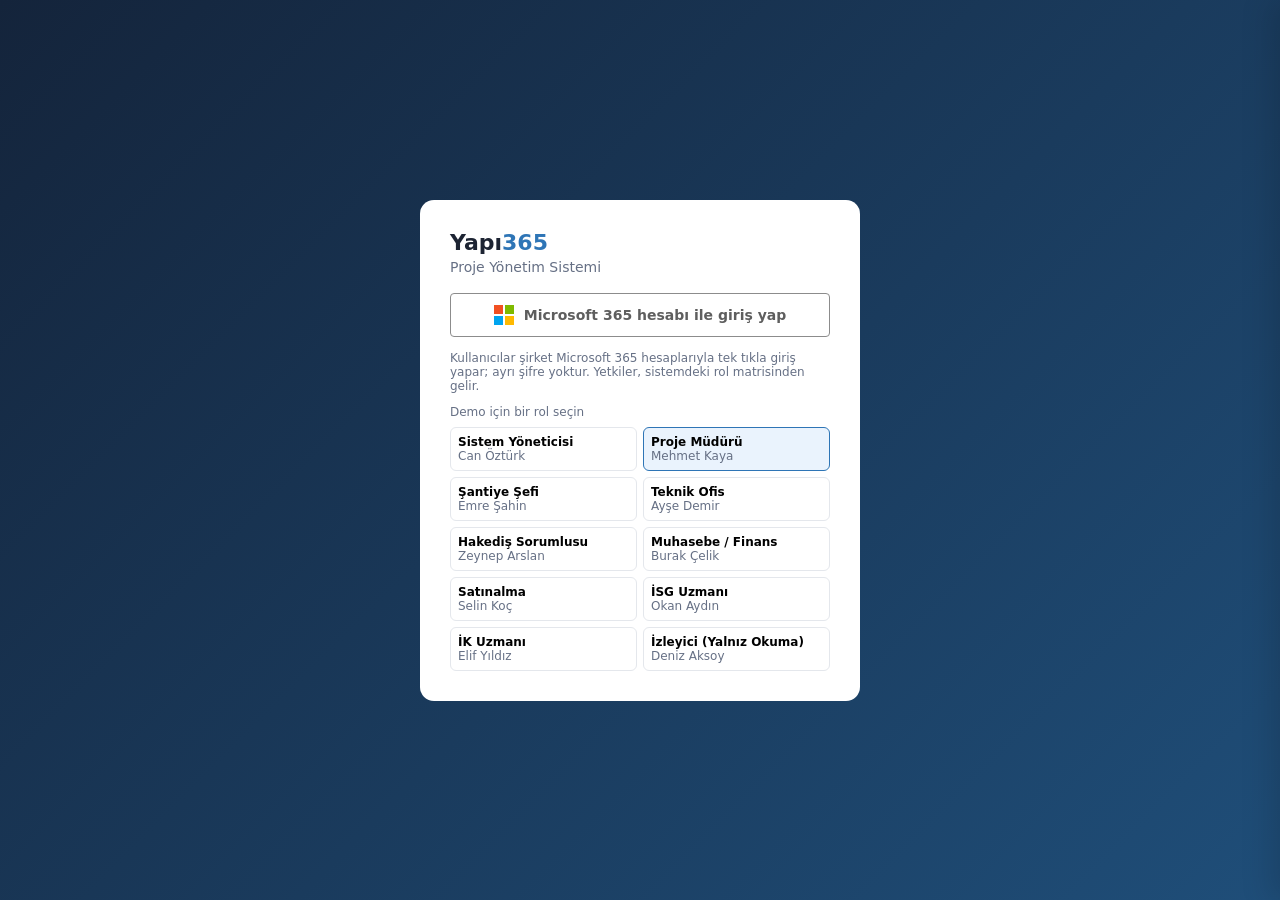
<file: docs/index.html>
<!DOCTYPE html>
<html lang="tr">
<head>
<meta charset="UTF-8">
<meta name="viewport" content="width=device-width, initial-scale=1">
<title>Yapı365 · Proje Yönetim Sistemi (Demo)</title>
<style>
:root{--bg:#f4f6f9;--panel:#fff;--ink:#1d2433;--muted:#667085;--line:#e4e7ec;--brand:#1f4e79;--brand2:#2e75b6;--side:#14243b;--ok:#12805c;--okb:#e7f6ef;--warn:#b54708;--warnb:#fff4e5;--bad:#b42318;--badb:#fdecea;--chip:#eef4fb}
*{box-sizing:border-box}
html,body{margin:0}
body{font-family:"Segoe UI",system-ui,-apple-system,Roboto,Arial,sans-serif;background:var(--bg);color:var(--ink);font-size:14px}
a{color:var(--brand2);text-decoration:none;cursor:pointer}
button{font:inherit}
.app{display:flex;min-height:100vh}
.side{width:236px;background:var(--side);color:#c9d4e3;flex-shrink:0;padding:16px 0;position:sticky;top:0;height:100vh;overflow-y:auto}
.logo{font-weight:700;font-size:19px;color:#fff;padding:0 20px 14px}.logo span{color:#6fb1ff}
.grp{font-size:11px;text-transform:uppercase;letter-spacing:.8px;color:#7b8ba3;padding:14px 20px 6px}
.nav{display:flex;align-items:center;gap:10px;padding:8px 20px;color:#c9d4e3;cursor:pointer;border-left:3px solid transparent}
.nav:hover{background:#1c3252}.nav.on{background:#22406a;color:#fff;border-left-color:#6fb1ff}
.nav .ct{margin-left:auto;background:#e5484d;color:#fff;border-radius:9px;font-size:11px;padding:0 6px}
.main{flex:1;min-width:0;display:flex;flex-direction:column}
.top{display:flex;align-items:center;gap:12px;background:var(--panel);border-bottom:1px solid var(--line);padding:10px 22px;flex-wrap:wrap;position:sticky;top:0;z-index:5}
.top select{width:auto}
.top .sp{flex:1}
.who{display:flex;align-items:center;gap:10px}
.av{width:32px;height:32px;border-radius:50%;background:var(--brand2);color:#fff;display:grid;place-items:center;font-weight:600;font-size:13px}
.content{padding:22px;max-width:1320px;width:100%}
h1{font-size:22px;margin:0 0 4px}h2{font-size:15px;margin:0 0 12px}
.sub{color:var(--muted);margin:0 0 18px}
.card{background:var(--panel);border:1px solid var(--line);border-radius:10px;padding:16px;margin-bottom:16px}
.grid{display:grid;gap:16px}.g4{grid-template-columns:repeat(4,1fr)}.g3{grid-template-columns:repeat(3,1fr)}.g2{grid-template-columns:1fr 1fr}.g21{grid-template-columns:2fr 1fr}
.kpi .v{font-size:26px;font-weight:700}.kpi .l{color:var(--muted);font-size:13px}
.tw{overflow-x:auto}
table{width:100%;border-collapse:collapse}
th,td{text-align:left;padding:8px 10px;border-bottom:1px solid var(--line);vertical-align:middle}
th{font-size:12px;color:var(--muted);font-weight:600;background:#fafbfc;white-space:nowrap}
tr.click{cursor:pointer}tr.click:hover td{background:#f7faff}
.num{text-align:right;font-variant-numeric:tabular-nums}
.b{display:inline-block;padding:2px 8px;border-radius:10px;font-size:12px;background:var(--chip);color:var(--brand);white-space:nowrap}
.ok{background:var(--okb);color:var(--ok)}.warn{background:var(--warnb);color:var(--warn)}.bad{background:var(--badb);color:var(--bad)}.grey{background:#f2f4f7;color:#475467}
.btn{display:inline-flex;align-items:center;gap:6px;background:var(--brand);color:#fff;border:0;border-radius:6px;padding:7px 13px;cursor:pointer;font-size:13px;white-space:nowrap}
.btn:hover{background:var(--brand2)}.btn.s{background:#fff;color:var(--brand);border:1px solid var(--line)}.btn.s:hover{background:#f7faff}
.btn.g{background:var(--ok)}.btn.r{background:var(--bad)}
.btn:disabled{opacity:.45;cursor:not-allowed}
.btn.sm{padding:4px 9px;font-size:12px}
input,select,textarea{border:1px solid #cfd5df;border-radius:6px;padding:7px 9px;font:inherit;width:100%;background:#fff;color:inherit}
label{display:block;font-size:12px;color:var(--muted);margin:10px 0 4px}
.row{display:flex;gap:10px;align-items:center;flex-wrap:wrap}
.between{display:flex;justify-content:space-between;align-items:flex-start;gap:12px;flex-wrap:wrap}
.muted{color:var(--muted)}.small{font-size:12px}
.tabs{display:flex;gap:4px;border-bottom:1px solid var(--line);margin-bottom:14px;flex-wrap:wrap}
.tab{padding:8px 14px;cursor:pointer;border-bottom:2px solid transparent;color:var(--muted)}
.tab.on{border-color:var(--brand2);color:var(--ink);font-weight:600}
.steps{display:flex;gap:0;margin:8px 0 4px;flex-wrap:wrap}
.step{flex:1;min-width:140px;position:relative;padding:10px 12px;border:1px solid var(--line);background:#fafbfc}
.step:first-child{border-radius:8px 0 0 8px}.step:last-child{border-radius:0 8px 8px 0}
.step.done{background:var(--okb);border-color:#b7e4cf}.step.cur{background:#eaf3fd;border-color:#9cc7f0}
.step .t{font-weight:600;font-size:13px}.step .d{font-size:12px;color:var(--muted)}
.tree div{padding:6px 8px;border-radius:6px;cursor:pointer}.tree div:hover{background:#f2f6fb}.tree div.on{background:#e3eefb;font-weight:600}
.bar{height:8px;background:#eef1f5;border-radius:4px;overflow:hidden}.bar i{display:block;height:100%;background:var(--brand2)}
.gantt{position:relative;min-width:860px}
.g-row{display:grid;grid-template-columns:260px 1fr;border-bottom:1px solid var(--line);align-items:center;min-height:34px}
.g-name{padding:6px 10px;font-size:13px;white-space:nowrap;overflow:hidden;text-overflow:ellipsis}
.g-track{position:relative;height:34px}
.g-bar{position:absolute;top:9px;height:16px;border-radius:4px;background:#8db8e6}
.g-bar.crit{background:#e5484d}.g-bar .p{position:absolute;left:0;top:0;bottom:0;background:rgba(0,0,0,.22);border-radius:4px}
.g-bar.ms{width:14px!important;height:14px;transform:rotate(45deg);border-radius:2px;top:10px;background:#1d2433}
.g-head{display:grid;grid-template-columns:260px 1fr;background:#fafbfc;border-bottom:1px solid var(--line);font-size:11px;color:var(--muted)}
.g-months{position:relative;height:26px;overflow:hidden}.g-months span{position:absolute;top:6px;border-left:1px solid var(--line);padding-left:4px;height:20px;white-space:nowrap}
.g-today{position:absolute;top:0;bottom:0;width:2px;background:#f79009;z-index:2}
.pt td,.pt th{padding:4px;text-align:center;font-size:12px}.pt td:first-child,.pt th:first-child{text-align:left;white-space:nowrap}
.pt input{width:34px;padding:3px;text-align:center}
.cell-i{background:#f4ebff;color:#6941c6;border-radius:4px;padding:2px 4px}
.matrix td,.matrix th{text-align:center;padding:5px}.matrix td:first-child,.matrix th:first-child{text-align:left}
.dot{width:22px;height:22px;border-radius:5px;border:1px solid #cfd5df;background:#fff;cursor:pointer;padding:0;font-size:11px}
.dot.on{background:var(--brand2);border-color:var(--brand2);color:#fff}
.alert{padding:10px 14px;border-radius:8px;margin-bottom:12px;display:flex;gap:10px;align-items:flex-start}
.toast{position:fixed;bottom:22px;left:50%;transform:translateX(-50%);background:#1d2433;color:#fff;padding:10px 18px;border-radius:8px;z-index:50;opacity:0;transition:.25s;pointer-events:none;max-width:90vw}
.toast.on{opacity:1}
.drawer-bg{position:fixed;inset:0;background:rgba(16,24,40,.35);z-index:20;display:none}
.drawer{position:fixed;top:0;right:0;bottom:0;width:560px;max-width:100vw;background:#fff;z-index:21;overflow-y:auto;padding:22px;box-shadow:-8px 0 30px rgba(0,0,0,.15);transform:translateX(100%);transition:.25s}
.drawer.on{transform:none}.drawer-bg.on{display:block}
.x{float:right;background:none;border:0;font-size:22px;cursor:pointer;color:var(--muted)}
.bot-btn{position:fixed;right:22px;bottom:22px;width:56px;height:56px;border-radius:50%;background:var(--brand);color:#fff;border:0;font-size:24px;cursor:pointer;box-shadow:0 6px 20px rgba(31,78,121,.4);z-index:30}
.bot{position:fixed;right:22px;bottom:88px;width:390px;max-width:calc(100vw - 32px);height:540px;max-height:calc(100vh - 110px);background:#fff;border:1px solid var(--line);border-radius:14px;box-shadow:0 12px 40px rgba(0,0,0,.18);z-index:30;display:none;flex-direction:column;overflow:hidden}
.bot.on{display:flex}
.bot-h{background:var(--brand);color:#fff;padding:12px 14px}.bot-h small{opacity:.8;display:block}
.bot-m{flex:1;overflow-y:auto;padding:12px;background:#f8fafc}
.msg{max-width:88%;padding:8px 11px;border-radius:10px;margin-bottom:8px;line-height:1.45}
.msg.u{margin-left:auto;background:var(--brand2);color:#fff;border-bottom-right-radius:3px}
.msg.a{background:#fff;border:1px solid var(--line);border-bottom-left-radius:3px}
.msg .res{border-top:1px solid var(--line);margin-top:6px;padding-top:6px;font-size:12px}
.sugg{display:flex;gap:6px;flex-wrap:wrap;padding:8px 12px;border-top:1px solid var(--line)}
.sugg button{border:1px solid var(--line);background:#fff;border-radius:14px;padding:4px 10px;font-size:12px;cursor:pointer;color:var(--brand)}
.bot-i{display:flex;gap:6px;padding:10px;border-top:1px solid var(--line)}
.login{min-height:100vh;display:flex;align-items:center;justify-content:center;background:linear-gradient(135deg,#14243b,#1f4e79);padding:16px}
.login .box{background:#fff;border-radius:14px;padding:30px;width:440px;max-width:100%}
.ms{display:flex;align-items:center;justify-content:center;gap:10px;width:100%;border:1px solid #8c8c8c;background:#fff;color:#5e5e5e;padding:11px;border-radius:4px;font-weight:600;cursor:pointer}
.ms:hover{background:#f6f6f6}
.ms i{display:grid;grid-template-columns:9px 9px;gap:2px}.ms i b{width:9px;height:9px;display:block}
.roles-pick{display:grid;grid-template-columns:1fr 1fr;gap:6px;margin-top:8px}
.roles-pick button{border:1px solid var(--line);background:#fff;border-radius:6px;padding:7px;cursor:pointer;text-align:left;font-size:12px}
.roles-pick button.on{border-color:var(--brand2);background:#eaf3fd}
.ribbon{background:#fff8e6;border-bottom:1px solid #f5dfa6;color:#7a4d00;font-size:12px;padding:6px 22px}
.up{margin-top:10px}
.mob-menu{display:none}
@media print{.side,.top,.ribbon,.bot-btn,.bot,.noprint{display:none!important}.content{padding:0}.card{border:0}}
@media (max-width:980px){.g4{grid-template-columns:1fr 1fr}.g3,.g2,.g21{grid-template-columns:1fr}
 .side{position:fixed;left:-260px;z-index:40;transition:.2s}.side.open{left:0}.mob-menu{display:inline-flex}}
</style>
</head>
<body>
<div id="root"></div>
<div class="toast" id="toast"></div>
<div class="drawer-bg" id="dbg" onclick="closeDrawer()"></div>
<div class="drawer" id="drawer"></div>

<script>
/* ============================================================
   Yapı365 — tıklanabilir ürün demosu
   Gerçek sistem: Java 21 + Spring Boot 3 + Thymeleaf + PostgreSQL
   Bu sayfa, arayüz akışlarını tarayıcıda göstermek için hazırlanmıştır.
   ============================================================ */

const TODAY = new Date(); TODAY.setHours(0,0,0,0);
const addD = (n) => { const d = new Date(TODAY); d.setDate(d.getDate()+n); return d; };
const fD = d => d ? d.toLocaleDateString('tr-TR') : '-';
const fDT = d => d.toLocaleDateString('tr-TR') + ' ' + d.toLocaleTimeString('tr-TR',{hour:'2-digit',minute:'2-digit'});
const fM = n => n == null ? '-' : n.toLocaleString('tr-TR',{maximumFractionDigits:2});
const days = d => Math.round((d - TODAY)/86400000);
const esc = s => String(s ?? '').replace(/[&<>"]/g, c => ({'&':'&amp;','<':'&lt;','>':'&gt;','"':'&quot;'}[c]));
const $ = id => document.getElementById(id);
function toast(t){ const el=$('toast'); el.textContent=t; el.classList.add('on'); clearTimeout(el._t); el._t=setTimeout(()=>el.classList.remove('on'),2600); }

/* ---------------- Roller ve yetkiler ---------------- */
const MODULES = [
 ['DASH','Gösterge Paneli','◧'],['DOKUMAN','Doküman Yönetimi','🗂'],['SOZLESME','Sözleşme Yönetimi','📑'],
 ['HAKEDIS','İlerleme Bazlı Faturalama','📐'],['FATURA','Fatura ve Ödeme','🧾'],['CLAIM','Talep / Claim','⚖'],
 ['IS_PROGRAMI','İş Programı','📅'],['PUANTAJ','Personel Puantajı','🕘'],['EKIPMAN','Makine / Ekipman','🚜'],
 ['ISG','İş Sağlığı ve Güvenliği','⛑'],['IK','İnsan Kaynakları','👥'],['MAIL','Mail Otomasyonu','✉'],['YONETIM','Sistem Yönetimi','⚙']
];
const ALL = 'VEA';
const ROLES = {
 SISTEM_YONETICISI:{name:'Sistem Yöneticisi',user:'Can Öztürk',p:Object.fromEntries(MODULES.map(m=>[m[0],ALL]))},
 PROJE_MUDURU:{name:'Proje Müdürü',user:'Mehmet Kaya',p:Object.fromEntries(MODULES.filter(m=>m[0]!=='YONETIM').map(m=>[m[0],ALL]))},
 SANTIYE_SEFI:{name:'Şantiye Şefi',user:'Emre Şahin',p:{DASH:'V',DOKUMAN:'VE',SOZLESME:'V',HAKEDIS:'VE',IS_PROGRAMI:'VE',PUANTAJ:'VEA',EKIPMAN:'VE',ISG:'VE',CLAIM:'VE',MAIL:'V'}},
 TEKNIK_OFIS:{name:'Teknik Ofis',user:'Ayşe Demir',p:{DASH:'V',DOKUMAN:'VE',SOZLESME:'VE',HAKEDIS:'VE',IS_PROGRAMI:'VE',CLAIM:'VE',MAIL:'V'}},
 HAKEDIS_SORUMLUSU:{name:'Hakediş Sorumlusu',user:'Zeynep Arslan',p:{DASH:'V',DOKUMAN:'V',SOZLESME:'V',HAKEDIS:'VEA',FATURA:'V'}},
 MUHASEBE:{name:'Muhasebe / Finans',user:'Burak Çelik',p:{DASH:'V',SOZLESME:'V',HAKEDIS:'VA',FATURA:'VEA',DOKUMAN:'V'}},
 SATINALMA:{name:'Satınalma',user:'Selin Koç',p:{DASH:'V',SOZLESME:'VE',DOKUMAN:'VE',EKIPMAN:'VE',FATURA:'V',MAIL:'V'}},
 ISG_UZMANI:{name:'İSG Uzmanı',user:'Okan Aydın',p:{DASH:'V',ISG:'VEA',PUANTAJ:'V',DOKUMAN:'VE'}},
 IK_UZMANI:{name:'İK Uzmanı',user:'Elif Yıldız',p:{DASH:'V',IK:'VEA',PUANTAJ:'VE'}},
 IZLEYICI:{name:'İzleyici (Yalnız Okuma)',user:'Deniz Aksoy',p:{DASH:'V',DOKUMAN:'V',SOZLESME:'V',HAKEDIS:'V',IS_PROGRAMI:'V'}}
};
const can = (m,a='V') => (ROLES[S.role].p[m]||'').includes(a);
const me = () => ROLES[S.role].user;

/* ---------------- Demo verisi ---------------- */
const PROJECTS = [{id:1,code:'PRJ-2026-01',name:'Kartal Konut Projesi - A Blok'},{id:2,code:'PRJ-2026-02',name:'Gebze Lojistik Depo'}];

const S = {
 logged:false, role:'PROJE_MUDURU', project:1, route:'DASH', docFolder:null, ctTab:'ALL', hkSel:null, sideOpen:false,
 audit:[],
 folders:['Sözleşmeler/Müşteri','Sözleşmeler/Alt Yüklenici','Projeler/Mimari','Projeler/Statik','Hakedişler/2026','Faturalar/Gelen','İSG/Zimmet Formları'],
 docs:[
  {id:1,folder:'Sözleşmeler/Müşteri',title:'SZL-001 Ana Sözleşme',v:[{n:1,file:'SZL-001_ana_sozlesme.pdf',size:4.2,by:'Mehmet Kaya',at:addD(-240),sync:'ok'}]},
  {id:2,folder:'Sözleşmeler/Alt Yüklenici',title:'SZL-014 Demir Kalıp Sözleşmesi',v:[{n:1,file:'SZL-014.pdf',size:2.1,by:'Selin Koç',at:addD(-180),sync:'ok'}]},
  {id:3,folder:'Projeler/Statik',title:'A Blok Kalıp Planı',v:[{n:3,file:'A-blok-kalip-rev3.dwg',size:186,by:'Ayşe Demir',at:addD(-3),sync:'ok'},{n:2,file:'A-blok-kalip-rev2.dwg',size:181,by:'Ayşe Demir',at:addD(-40),sync:'ok'},{n:1,file:'A-blok-kalip-rev1.dwg',size:174,by:'Ayşe Demir',at:addD(-95),sync:'ok'}]},
  {id:4,folder:'Projeler/Mimari',title:'Vaziyet Planı',v:[{n:2,file:'vaziyet-rev2.pdf',size:12.4,by:'Ayşe Demir',at:addD(-12),sync:'ok'},{n:1,file:'vaziyet-rev1.pdf',size:11.9,by:'Ayşe Demir',at:addD(-120),sync:'ok'}]},
  {id:5,folder:'Hakedişler/2026',title:'Hakediş No 6',v:[{n:1,file:'hakedis-06.xlsx',size:0.8,by:'Zeynep Arslan',at:addD(-33),sync:'ok'}]},
  {id:6,folder:'Faturalar/Gelen',title:'MRB2026000412',v:[{n:1,file:'MRB2026000412.pdf',size:0.3,by:'Mail Otomasyonu',at:addD(0),sync:'ok'}]},
  {id:7,folder:'İSG/Zimmet Formları',title:'KKD Zimmet - Ekim',v:[{n:1,file:'kkd-zimmet-ekim.pdf',size:1.6,by:'Okan Aydın',at:addD(-6),sync:'ok'}]}
 ],
 contracts:[
  {id:1,type:'MUSTERI',no:'SZL-001',party:'Kartal Yapı Kooperatifi',title:'A Blok anahtar teslim inşaat işleri',start:addD(-240),end:addD(300),amount:48500000,cur:'TRY',g:2425000,gEnd:addD(45),
   clauses:[['Md. 7','Süre uzatımı','Mücbir sebep ve idareden kaynaklı gecikmelerde süre uzatımı verilir.'],['Md. 12','Fiyat farkı','TÜFE bazlı fiyat farkı aylık hakedişte uygulanır.'],['Md. 19','Gecikme cezası','Günlük sözleşme bedelinin %0,05\'i.']],
   dates:[['Teminat mektubu bitişi',addD(45)],['Kaba inşaat bitişi (ara termin)',addD(70)],['Geçici kabul',addD(300)]]},
  {id:2,type:'ALT_YUKLENICI',no:'SZL-014',party:'Demir Kalıp Ltd.',title:'Kaba inşaat kalıp ve demir işleri',start:addD(-180),end:addD(28),amount:6750000,cur:'TRY',g:337500,gEnd:addD(20),
   clauses:[['Md. 5','İş programı','Alt yüklenici ana iş programına uymakla yükümlüdür.'],['Md. 9','Hakediş','Aylık metraj üzerinden, %5 teminat kesintisi ile.']],
   dates:[['Teminat mektubu bitişi',addD(20)],['Sözleşme bitişi',addD(28)]]},
  {id:3,type:'TEDARIK',no:'SZL-021',party:'Marmara Hazır Beton A.Ş.',title:'C30 hazır beton tedariki',start:addD(-150),end:addD(120),amount:3900000,cur:'TRY',g:null,gEnd:null,
   clauses:[['Md. 4','Fiyat','m³ birim fiyat, 3 ayda bir revize.'],['Md. 6','Teslim','Sipariş sonrası 24 saat içinde santiyede.']],dates:[['Fiyat revizyonu',addD(16)]]},
  {id:4,type:'DIS_HIZMET',no:'SZL-030',party:'Güven İSG Hizmetleri',title:'OSGB iş güvenliği uzmanı ve işyeri hekimi',start:addD(-90),end:addD(55),amount:420000,cur:'TRY',g:null,gEnd:null,
   clauses:[['Md. 3','Kapsam','Haftalık 2 gün İSG uzmanı, ayda 1 gün işyeri hekimi.']],dates:[['Sözleşme yenileme',addD(55)]]},
  {id:5,type:'ALT_YUKLENICI',no:'SZL-017',party:'Akın Elektrik Taah.',title:'Elektrik tesisatı',start:addD(-60),end:addD(210),amount:4150000,cur:'TRY',g:207500,gEnd:addD(215),clauses:[],dates:[]},
  {id:6,type:'TEDARIK',no:'SZL-024',party:'Anadolu Demir Çelik',title:'B500C nervürlü inşaat demiri',start:addD(-120),end:addD(60),amount:8200000,cur:'TRY',g:410000,gEnd:addD(75),clauses:[],dates:[]}
 ],
 hakedis:[
  {id:7,no:7,period:'Ekim 2026',contract:'SZL-001',status:1,
   items:[
    {code:'15.150.1005',name:'C30 hazır beton dökülmesi',unit:'m³',price:3150,qty:2400,prev:1520,cur:310},
    {code:'15.160.1003',name:'Nervürlü inşaat demiri işçiliği',unit:'ton',price:28500,qty:360,prev:228,cur:44},
    {code:'15.180.1003',name:'Plywood ile düz yüzeyli kalıp',unit:'m²',price:620,qty:15800,prev:9900,cur:2100},
    {code:'18.461.1011',name:'Bims blok duvar (19 cm)',unit:'m²',price:540,qty:9200,prev:1200,cur:1450},
    {code:'Ö-04',name:'Su yalıtımı (bitümlü membran)',unit:'m²',price:410,qty:3100,prev:3100,cur:0}],
   flow:[{role:'TEKNIK_OFIS',t:'Hazırlayan',who:'Ayşe Demir',at:addD(-2)},{role:'HAKEDIS_SORUMLUSU',t:'Kontrol'},{role:'PROJE_MUDURU',t:'Proje Müdürü Onayı'},{role:'MUHASEBE',t:'Finans Onayı'}]},
  {id:6,no:6,period:'Eylül 2026',contract:'SZL-001',status:4,items:[],flow:[{role:'TEKNIK_OFIS',t:'Hazırlayan',who:'Ayşe Demir',at:addD(-34)},{role:'HAKEDIS_SORUMLUSU',t:'Kontrol',who:'Zeynep Arslan',at:addD(-33)},{role:'PROJE_MUDURU',t:'Proje Müdürü Onayı',who:'Mehmet Kaya',at:addD(-32)},{role:'MUHASEBE',t:'Finans Onayı',who:'Burak Çelik',at:addD(-30)}],total:6185000}
 ],
 invoices:[
  {no:'KYK2026-0007',party:'Kartal Yapı Kooperatifi',dir:'Kesilen',amount:6185000,paid:4000000,due:addD(-6),status:'Kısmi ödendi',payments:[[addD(-20),2500000],[addD(-9),1500000]]},
  {no:'MRB2026000412',party:'Marmara Hazır Beton A.Ş.',dir:'Gelen',amount:976500,paid:0,due:addD(25),status:'Onay bekliyor',payments:[]},
  {no:'DKL2026-031',party:'Demir Kalıp Ltd.',dir:'Gelen',amount:1254000,paid:1254000,due:addD(-15),status:'Ödendi',payments:[[addD(-16),1254000]]},
  {no:'ADC-88412',party:'Anadolu Demir Çelik',dir:'Gelen',amount:2310000,paid:0,due:addD(-3),status:'Vadesi geçti',payments:[]},
  {no:'GIS-2026-10',party:'Güven İSG Hizmetleri',dir:'Gelen',amount:35000,paid:0,due:addD(9),status:'Onaylandı',payments:[]}
 ],
 claims:[
  {no:'CLM-003',title:'Proje revizyonu kaynaklı süre uzatımı (statik rev3)',contract:'SZL-001',clause:'Md. 7',amount:null,days:35,status:'İncelemede',at:addD(-10),files:3},
  {no:'CLM-002',title:'Fiyat farkı hesap itirazı (Ağustos)',contract:'SZL-001',clause:'Md. 12',amount:412000,days:null,status:'Müzakere',at:addD(-48),files:5},
  {no:'CLM-001',title:'Alt yüklenici gecikme cezası',contract:'SZL-014',clause:'Md. 5',amount:96000,days:null,status:'Kapandı',at:addD(-110),files:2}
 ],
 tasks:[
  {n:'Hafriyat ve iksa',s:-210,e:-150,p:100,c:true},{n:'Temel betonu',s:-150,e:-118,p:100,c:true},
  {n:'Bodrum kat perdeler',s:-118,e:-80,p:100,c:true},{n:'Zemin + 1-4. kat kaba',s:-80,e:-10,p:100,c:true},
  {n:'5-8. kat kaba inşaat',s:-10,e:55,p:22,c:true,late:6},{n:'Çatı ve yalıtım',s:55,e:85,p:0,c:true},
  {n:'Duvar örme (1-4. kat)',s:-20,e:30,p:48,c:false},{n:'Elektrik kaba tesisat',s:0,e:70,p:8,c:false},
  {n:'Mekanik kaba tesisat',s:5,e:75,p:0,c:false},{n:'Dış cephe iskele',s:40,e:60,p:0,c:false},
  {n:'Kaba inşaat bitişi',s:70,e:70,p:0,c:true,ms:true},{n:'İnce işler',s:85,e:240,p:0,c:true}
 ],
 crews:[
  {team:'Kalıp Ekibi (Demir Kalıp)',people:['Ali Er','Hüseyin Tan','Murat Gül','Serkan Bal']},
  {team:'Demir Ekibi',people:['Recep Koç','Ramazan Ay','Yusuf Kurt']},
  {team:'Duvar Ekibi',people:['İsmail Şen','Cem Taş','Hakan Uz']}
 ],
 puantaj:{}, puantajApproved:false,
 equipment:[
  {code:'EKP-01',name:'Kule vinç Liebherr 172 EC-B',hours:1840,lastMaint:addD(-25),nextMaint:addD(5),doc:'Periyodik kontrol',docEnd:addD(12),status:'Çalışıyor'},
  {code:'EKP-02',name:'Beton pompası 42m',hours:620,lastMaint:addD(-10),nextMaint:addD(50),doc:'Trafik sigortası',docEnd:addD(140),status:'Çalışıyor'},
  {code:'EKP-03',name:'JCB 3CX kazıcı yükleyici',hours:2310,lastMaint:addD(-60),nextMaint:addD(-4),doc:'Operatör belgesi',docEnd:addD(-2),status:'Arızalı'},
  {code:'EKP-04',name:'Jeneratör 250 kVA',hours:980,lastMaint:addD(-15),nextMaint:addD(45),doc:'Periyodik kontrol',docEnd:addD(200),status:'Yedekte'},
  {code:'EKP-05',name:'Dalgıç pompa (2 adet)',hours:430,lastMaint:addD(-5),nextMaint:addD(85),doc:'-',docEnd:null,status:'Çalışıyor'}
 ],
 faults:[{eq:'EKP-03',at:addD(-4),t:'Hidrolik kaçak - servis çağrıldı',by:'Emre Şahin'}],
 health:[
  {p:'Ali Er',test:'Akciğer grafisi + odyometri',end:addD(-8)},{p:'Recep Koç',test:'Periyodik muayene',end:addD(14)},
  {p:'Cem Taş',test:'Yüksekte çalışma raporu',end:addD(26)},{p:'Murat Gül',test:'Periyodik muayene',end:addD(160)}
 ],
 ppe:[
  {p:'Ali Er',items:'Baret, emniyet kemeri, iş ayakkabısı',at:addD(-6),signed:true},
  {p:'Hüseyin Tan',items:'Baret, eldiven, gözlük',at:addD(-6),signed:true},
  {p:'Yusuf Kurt',items:'Baret, emniyet kemeri',at:addD(-1),signed:false}
 ],
 leaves:[
  {id:1,p:'Murat Gül',type:'Yıllık izin',from:addD(2),to:addD(4),dayCount:3,status:'Onay bekliyor',balance:11},
  {id:2,p:'Cem Taş',type:'Mazeret izni',from:addD(-3),to:addD(-3),dayCount:1,status:'Onaylandı',balance:7},
  {id:3,p:'Ramazan Ay',type:'Yıllık izin',from:addD(10),to:addD(16),dayCount:7,status:'Onay bekliyor',balance:14}
 ],
 rules:[
  {id:1,prio:10,name:'Hakediş mailleri',sender:'',subject:'hakediş',kw:'',action:'İlgili modülde kayıt aç',target:'İlerleme Bazlı Faturalama',active:true},
  {id:2,prio:20,name:'Fatura ekleri',sender:'',subject:'',kw:'fatura, e-fatura, irsaliye',action:'Eki ilgili klasöre kaydet',target:'Faturalar/Gelen',active:true},
  {id:3,prio:30,name:'Satınalma talepleri',sender:'',subject:'satın alma',kw:'teklif, sipariş',action:'İlgili kişiye bildir',target:'Selin Koç',active:true},
  {id:4,prio:40,name:'İSG bildirimleri',sender:'osgb',subject:'',kw:'kaza, ramak kala, eğitim',action:'Görev oluştur',target:'Okan Aydın',active:true}
 ],
 mails:[
  {at:new Date(Date.now()-35*60000),from:'muhasebe@demirkalip.com.tr',subject:'Ekim ayı hakediş no 7 onaya sunulmuştur',rule:'Hakediş mailleri',by:'Kural',res:'İlerleme Bazlı Faturalama → taslak kayıt açıldı'},
  {at:new Date(Date.now()-2*3600000),from:'efatura@marmarabeton.com.tr',subject:'MRB2026000412 numaralı e-fatura',rule:'Fatura ekleri',by:'Kural',res:'Ek → Faturalar/Gelen klasörüne kaydedildi'},
  {at:new Date(Date.now()-5*3600000),from:'satis@anadoludemir.com.tr',subject:'B500C demir fiyat teklifimiz',rule:'Satınalma talepleri',by:'Kural',res:'Selin Koç bilgilendirildi'},
  {at:new Date(Date.now()-26*3600000),from:'proje@kartalkoop.org',subject:'Statik revizyon hakkında görüşme talebi',rule:'-',by:'Yapay zekâ',res:'Öneri: Talep / Claim (%87) → onay bekliyor'},
  {at:addD(-33),from:'satinalma@akinelektrik.com',subject:'Satın alma talebi: kablo tavası',rule:'Satınalma talepleri',by:'Kural',res:'Selin Koç bilgilendirildi'}
 ]
};

// puantaj başlangıç verisi
(function(){
  S.crews.forEach(c=>c.people.forEach(p=>{ S.puantaj[p]=[]; for(let i=0;i<7;i++){ const d=addD(i-6).getDay(); S.puantaj[p].push(d===0?0:(d===6?5:9)); } }));
  S.puantaj['Cem Taş'][3]='İ';
  const now=Date.now();
  const seed=[[-50,'Mehmet Kaya','Sözleşme','SZL-001','Teminat bitiş tarihi güncellendi'],[-41,'Ayşe Demir','Doküman','A Blok Kalıp Planı','v3 yüklendi → SharePoint\'e aktarıldı'],
   [-30,'Ayşe Demir','Hakediş','Hakediş No 7','Oluşturuldu ve kontrole gönderildi'],[-12,'Mail Otomasyonu','Doküman','MRB2026000412','Mail ekinden otomatik kaydedildi'],[-4,'Emre Şahin','Ekipman','EKP-03','Arıza kaydı açıldı']];
  seed.forEach(s=>S.audit.push({at:new Date(now+s[0]*3600000),user:s[1],entity:s[2],rec:s[3],act:s[4]}));
})();
function log(entity, rec, act){ S.audit.unshift({at:new Date(),user:me(),entity,rec,act}); }

/* ---------------- Çatı ---------------- */
function render(){
  const r=$('root');
  if(!S.logged){ r.innerHTML=loginView(); return; }
  if(!can(S.route)) S.route='DASH';
  const pending = pendingCount();
  r.innerHTML = `
  <div class="ribbon">Demo ortamı · Sağ üstten rol değiştirerek menülerin, butonların ve onay yetkilerinin nasıl değiştiğini görebilirsiniz.</div>
  <div class="app">
    <aside class="side ${S.sideOpen?'open':''}">
      <div class="logo">Yapı<span>365</span></div>
      ${MODULES.filter(m=>m[0]!=='YONETIM').map((m,i)=> (i===1?'<div class="grp">Modüller</div>':'') + (m[0]==='MAIL'&&can('MAIL')?'<div class="grp">Otomasyon</div>':'') + (can(m[0])?`<div class="nav ${S.route===m[0]?'on':''}" onclick="go('${m[0]}')"><span>${m[2]}</span>${m[1]}${pending[m[0]]?`<span class="ct">${pending[m[0]]}</span>`:''}</div>`:'')).join('')}
      ${can('YONETIM')?`<div class="grp">Yönetim</div>
        <div class="nav ${S.route==='ROLES'?'on':''}" onclick="go('ROLES')"><span>🔐</span>Roller ve Yetkiler</div>
        <div class="nav ${S.route==='AUDIT'?'on':''}" onclick="go('AUDIT')"><span>🕓</span>İşlem Geçmişi</div>`:''}
    </aside>
    <div class="main">
      <div class="top">
        <button class="btn s sm mob-menu" onclick="S.sideOpen=!S.sideOpen;render()">☰</button>
        <select onchange="S.project=+this.value;toast('Proje değişti: '+this.options[this.selectedIndex].text);render()">${PROJECTS.map(p=>`<option value="${p.id}" ${p.id===S.project?'selected':''}>${p.code} · ${p.name}</option>`).join('')}</select>
        <div class="sp"></div>
        <select title="Demo: rol değiştir" onchange="S.role=this.value;toast('Rol: '+ROLES[S.role].name);render()" style="max-width:220px">${Object.entries(ROLES).map(([k,v])=>`<option value="${k}" ${k===S.role?'selected':''}>${v.name}</option>`).join('')}</select>
        <div class="who"><div class="av">${me().split(' ').map(x=>x[0]).join('')}</div><div><b>${me()}</b><div class="small muted">${ROLES[S.role].name}</div></div></div>
        <button class="btn s sm" onclick="S.logged=false;render()">Çıkış</button>
      </div>
      <div class="content" id="content">${view()}</div>
    </div>
  </div>
  <button class="bot-btn" onclick="toggleBot()" title="Asistan">💬</button>
  <div class="bot ${BOT.open?'on':''}" id="bot">${botView()}</div>`;
  const bm=$('botm'); if(bm) bm.scrollTop=bm.scrollHeight;
}
function go(r){ S.route=r; S.sideOpen=false; render(); window.scrollTo(0,0); }
function view(){
  return ({DASH:dash,DOKUMAN:docs,SOZLESME:contracts,HAKEDIS:hakedis,FATURA:invoices,CLAIM:claims,IS_PROGRAMI:schedule,
    PUANTAJ:puantaj,EKIPMAN:equipment,ISG:isg,IK:hr,MAIL:mail,ROLES:roles,AUDIT:audit}[S.route]||dash)();
}
function pendingCount(){
  const c={};
  const hk=S.hakedis.filter(h=>h.status<4 && h.flow[h.status] && (h.flow[h.status].role===S.role||S.role==='SISTEM_YONETICISI')).length;
  if(hk) c.HAKEDIS=hk;
  if(can('FATURA','A')){ const f=S.invoices.filter(i=>i.status==='Onay bekliyor').length; if(f) c.FATURA=f; }
  if(can('IK','A')){ const l=S.leaves.filter(i=>i.status==='Onay bekliyor').length; if(l) c.IK=l; }
  if(can('PUANTAJ','A') && !S.puantajApproved) c.PUANTAJ=1;
  return c;
}
function denied(a){ return `disabled title="Rolünüzün bu işlem için '${a}' yetkisi yok"`; }
function openDrawer(html){ $('drawer').innerHTML='<button class="x" onclick="closeDrawer()">×</button>'+html; $('drawer').classList.add('on'); $('dbg').classList.add('on'); }
function closeDrawer(){ $('drawer').classList.remove('on'); $('dbg').classList.remove('on'); }

/* ---------------- Giriş ---------------- */
function loginView(){
  return `<div class="login"><div class="box">
    <h1>Yapı<span style="color:#2e75b6">365</span></h1>
    <p class="sub">Proje Yönetim Sistemi</p>
    <button class="ms" onclick="S.logged=true;log('Oturum','${'Microsoft 365'}','SSO ile giriş yapıldı');render()">
      <i><b style="background:#f25022"></b><b style="background:#7fba00"></b><b style="background:#00a4ef"></b><b style="background:#ffb900"></b></i>
      Microsoft 365 hesabı ile giriş yap</button>
    <p class="small muted" style="margin-top:14px">Kullanıcılar şirket Microsoft 365 hesaplarıyla tek tıkla giriş yapar; ayrı şifre yoktur. Yetkiler, sistemdeki rol matrisinden gelir.</p>
    <label>Demo için bir rol seçin</label>
    <div class="roles-pick">${Object.entries(ROLES).map(([k,v])=>`<button class="${k===S.role?'on':''}" onclick="S.role='${k}';render()"><b>${v.name}</b><br><span class="muted">${v.user}</span></button>`).join('')}</div>
  </div></div>`;
}

/* ---------------- Gösterge paneli ---------------- */
function dash(){
  const p=PROJECTS.find(x=>x.id===S.project);
  const crit=[];
  if(can('SOZLESME')) S.contracts.forEach(c=>c.dates.forEach(d=>{ const k=days(d[1]); if(k>=-10&&k<=60) crit.push({c,label:d[0],date:d[1],k}); }));
  if(can('EKIPMAN')) S.equipment.forEach(e=>{ if(e.docEnd&&days(e.docEnd)<=30) crit.push({c:{no:e.code,party:e.name},label:e.doc,date:e.docEnd,k:days(e.docEnd)}); });
  if(can('ISG')) S.health.forEach(h=>{ if(days(h.end)<=30) crit.push({c:{no:'İSG',party:h.p},label:h.test,date:h.end,k:days(h.end)}); });
  crit.sort((a,b)=>a.k-b.k);
  const hk=S.hakedis[0]; const hkTotal=hk.items.reduce((s,i)=>s+i.cur*i.price,0);
  const overdue=S.invoices.filter(i=>i.paid<i.amount && days(i.due)<0);
  const prog=Math.round(S.tasks.reduce((s,t)=>s+t.p*(t.e-t.s||1),0)/S.tasks.reduce((s,t)=>s+(t.e-t.s||1),0));
  const approvals=[];
  if(can('HAKEDIS')) S.hakedis.forEach(h=>{ if(h.status<4){ const st=h.flow[h.status]; approvals.push({t:`Hakediş No ${h.no} · ${st.t}`,who:ROLES[st.role].name,mine:st.role===S.role||S.role==='SISTEM_YONETICISI',go:'HAKEDIS'}); }});
  if(can('FATURA')) S.invoices.filter(i=>i.status==='Onay bekliyor').forEach(i=>approvals.push({t:`Fatura ${i.no} onayı`,who:'Muhasebe / Finans',mine:can('FATURA','A'),go:'FATURA'}));
  if(can('IK')) S.leaves.filter(l=>l.status==='Onay bekliyor').forEach(l=>approvals.push({t:`${l.p} · ${l.type} (${l.dayCount} gün)`,who:'İK Uzmanı',mine:can('IK','A'),go:'IK'}));
  if(can('PUANTAJ')&&!S.puantajApproved) approvals.push({t:'Haftalık puantaj onayı',who:'Şantiye Şefi',mine:can('PUANTAJ','A'),go:'PUANTAJ'});
  return `
  <h1>${p.name}</h1><p class="sub">${p.code} · ${fD(TODAY)} · Hoş geldiniz, ${me().split(' ')[0]}</p>
  <div class="grid g4">
    <div class="card kpi"><div class="v">%${prog}</div><div class="l">Fiziksel ilerleme</div><div class="bar up"><i style="width:${prog}%"></i></div></div>
    ${can('HAKEDIS')?`<div class="card kpi"><div class="v">${fM(hkTotal/1e6)} M₺</div><div class="l">Bu dönem hakediş (No ${hk.no})</div></div>`:`<div class="card kpi"><div class="v">${S.docs.length}</div><div class="l">Doküman</div></div>`}
    ${can('FATURA')?`<div class="card kpi"><div class="v" style="color:${overdue.length?'var(--bad)':'inherit'}">${overdue.length}</div><div class="l">Vadesi geçmiş fatura</div></div>`:`<div class="card kpi"><div class="v">${S.contracts.length}</div><div class="l">Aktif sözleşme</div></div>`}
    <div class="card kpi"><div class="v">${crit.filter(x=>x.k<=30).length}</div><div class="l">30 gün içinde kritik tarih</div></div>
  </div>
  <div class="grid g21">
    <div class="card"><h2>Kritik tarihler ve uyarılar</h2><div class="tw"><table>
      <tr><th>Kayıt</th><th>Olay</th><th>Tarih</th><th>Kalan</th></tr>
      ${crit.slice(0,8).map(x=>`<tr><td><b>${esc(x.c.no)}</b> <span class="muted">${esc(x.c.party)}</span></td><td>${esc(x.label)}</td><td>${fD(x.date)}</td><td><span class="b ${x.k<0?'bad':x.k<=30?'warn':'grey'}">${x.k<0?Math.abs(x.k)+' gün geçti':x.k+' gün'}</span></td></tr>`).join('')}
    </table></div></div>
    <div class="card"><h2>Onay bekleyenler</h2>
      ${approvals.map(a=>`<div style="padding:8px 0;border-bottom:1px solid var(--line)"><a onclick="go('${a.go}')"><b>${esc(a.t)}</b></a><div class="small muted">${esc(a.who)} ${a.mine?'· <span class="b ok">Sizde</span>':''}</div></div>`).join('')||'<p class="muted">Bekleyen onay yok</p>'}
    </div>
  </div>
  <div class="grid g2">
    <div class="card" style="${can('IS_PROGRAMI')?'':'display:none'}"><h2>İş programı · kritik yol</h2>${S.tasks.filter(t=>t.c&&!t.ms&&t.p<100).slice(0,3).map(t=>`<div style="margin-bottom:10px"><div class="between"><span>${t.n}</span><span class="small ${t.late?'':'muted'}" style="${t.late?'color:var(--bad)':''}">%${t.p}${t.late?' · '+t.late+' gün gecikme':''}</span></div><div class="bar"><i style="width:${t.p}%;background:${t.late?'#e5484d':'var(--brand2)'}"></i></div></div>`).join('')}<a onclick="go('IS_PROGRAMI')">Gantt'ı aç →</a></div>
    <div class="card"><h2>Son işlemler</h2><table>${S.audit.slice(0,6).map(a=>`<tr><td class="small muted" style="white-space:nowrap">${fDT(a.at)}</td><td><b>${esc(a.user)}</b> · ${esc(a.entity)}: ${esc(a.rec)}<div class="small muted">${esc(a.act)}</div></td></tr>`).join('')}</table></div>
  </div>`;
}

/* ---------------- Doküman ---------------- */
function docs(){
  const f=S.docFolder; const list=S.docs.filter(d=>!f||d.folder===f||d.folder.startsWith(f+'/'));
  const roots=[...new Set(S.folders.map(x=>x.split('/')[0]))];
  return `<div class="between"><div><h1>Doküman Yönetimi</h1><p class="sub">Klasör yapısı ve versiyonlama · her yükleme otomatik olarak SharePoint / OneDrive'a aktarılır</p></div>
    <div class="row"><button class="btn" ${can('DOKUMAN','E')?'':denied('Düzenle')} onclick="uploadDialog()">⬆ Dosya yükle</button></div></div>
  <div class="grid" style="grid-template-columns:240px 1fr">
    <div class="card tree"><div class="${!f?'on':''}" onclick="S.docFolder=null;render()">📁 Tüm dokümanlar</div>
      ${roots.map(r=>`<div class="${f===r?'on':''}" onclick="S.docFolder='${r}';render()">📁 ${r}</div>`+S.folders.filter(x=>x.startsWith(r+'/')).map(x=>`<div style="padding-left:26px" class="${f===x?'on':''}" onclick="S.docFolder='${x}';render()">└ ${x.split('/')[1]}</div>`).join('')).join('')}
    </div>
    <div class="card tw"><table><tr><th>Başlık</th><th>Klasör</th><th>Versiyon</th><th>Son yükleyen</th><th>Tarih</th><th>SharePoint</th></tr>
      ${list.map(d=>{const v=d.v[0];return `<tr class="click" onclick="docDetail(${d.id})"><td><b>${esc(d.title)}</b><div class="small muted">${esc(v.file)} · ${fM(v.size)} MB</div></td><td class="small">${esc(d.folder)}</td><td><span class="b">v${v.n}</span></td><td>${esc(v.by)}</td><td>${fD(v.at)}</td><td>${syncBadge(v.sync)}</td></tr>`}).join('')||'<tr><td colspan="6" class="muted">Bu klasörde doküman yok</td></tr>'}
    </table></div>
  </div>`;
}
function syncBadge(s){ return s==='ok'?'<span class="b ok">✓ Aktarıldı</span>':s==='run'?'<span class="b warn">⟳ Aktarılıyor</span>':'<span class="b grey">Kuyrukta</span>'; }
function docDetail(id){
  const d=S.docs.find(x=>x.id===id);
  openDrawer(`<h1>${esc(d.title)}</h1><p class="sub">${esc(d.folder)}</p>
   <p class="small muted">SharePoint yolu: <code>/ProjeYonetim/${PROJECTS[S.project-1].code}/${esc(d.folder)}/${esc(d.title)}/</code></p>
   <table><tr><th>Versiyon</th><th>Dosya</th><th>Boyut</th><th>Yükleyen</th><th>Tarih</th><th></th></tr>
   ${d.v.map(v=>`<tr><td><b>v${v.n}</b></td><td>${esc(v.file)}</td><td>${fM(v.size)} MB</td><td>${esc(v.by)}</td><td>${fD(v.at)}</td><td>${syncBadge(v.sync)}</td></tr>`).join('')}</table>
   <p class="small muted" style="margin-top:12px">Eski versiyonlar silinmez; her versiyonun SHA-256 özeti tutulur, kim yüklediği işlem geçmişine yazılır.</p>
   ${can('DOKUMAN','E')?`<button class="btn" onclick="closeDrawer();uploadDialog(${d.id})">Yeni versiyon yükle</button>`:''}`);
}
function uploadDialog(docId){
  const d=docId?S.docs.find(x=>x.id===docId):null;
  openDrawer(`<h1>${d?'Yeni versiyon':'Dosya yükle'}</h1><p class="sub">Aynı klasöre aynı başlıkla yüklenen dosya yeni versiyon olarak eklenir</p>
   <label>Klasör</label><select id="uf">${S.folders.map(f=>`<option ${d&&d.folder===f||(!d&&S.docFolder===f)?'selected':''}>${f}</option>`).join('')}</select>
   <label>Başlık</label><input id="ut" value="${d?esc(d.title):''}" placeholder="Örn. B Blok Mimari Proje">
   <label>Dosya</label><input id="ufile" type="file">
   <p class="small muted">Demo: dosya seçmezseniz 640 MB'lık örnek bir DWG yüklenir. Büyük dosyalar SharePoint'e 10 MB'lık parçalar halinde aktarılır.</p>
   <button class="btn" onclick="doUpload()">Yükle</button><div id="uprog"></div>`);
}
function doUpload(){
  const folder=$('uf').value, file=$('ufile').files[0];
  const name=file?file.name:'B-blok-mimari-rev1.dwg', size=file?Math.max(file.size/1048576,0.01):640;
  const title=$('ut').value.trim()||name.replace(/\.[^.]+$/,'');
  let d=S.docs.find(x=>x.folder===folder&&x.title===title);
  if(!d){ d={id:Date.now(),folder,title,v:[]}; S.docs.unshift(d); }
  const v={n:(d.v[0]?.n||0)+1,file:name,size,by:me(),at:new Date(),sync:'run'}; d.v.unshift(v);
  log('Doküman',title,`v${v.n} yüklendi (${fM(size)} MB)`);
  const chunks=Math.max(1,Math.ceil(size/10)); let i=0;
  $('uprog').innerHTML=`<div style="margin-top:14px"><div class="small">Sunucuya kaydedildi ✓ · SharePoint aktarımı: <span id="uc">0</span>/${chunks} parça</div><div class="bar up"><i id="ub" style="width:0"></i></div></div>`;
  const t=setInterval(()=>{ i=Math.min(chunks,i+Math.ceil(chunks/12)); $('uc')&&($('uc').textContent=i); $('ub')&&($('ub').style.width=(i/chunks*100)+'%');
    if(i>=chunks){ clearInterval(t); v.sync='ok'; log('Doküman',title,`v${v.n} SharePoint'e aktarıldı`); setTimeout(()=>{closeDrawer();S.docFolder=folder;render();toast(`${title} v${v.n} yüklendi ve SharePoint'e aktarıldı`);},500);} },180);
}

/* ---------------- Sözleşmeler ---------------- */
const CT={MUSTERI:'Müşteri',ALT_YUKLENICI:'Alt Yüklenici',TEDARIK:'Tedarik',DIS_HIZMET:'Dış Hizmet'};
function contracts(){
  const list=S.contracts.filter(c=>S.ctTab==='ALL'||c.type===S.ctTab);
  return `<div class="between"><div><h1>Sözleşme Yönetimi</h1><p class="sub">4 sözleşme tipi · maddeler, kritik tarihler ve teminat takibi</p></div>
    <button class="btn" ${can('SOZLESME','E')?'':denied('Düzenle')} onclick="toast('Yeni sözleşme formu açılır')">+ Yeni sözleşme</button></div>
  <div class="tabs">${[['ALL','Tümü'],...Object.entries(CT)].map(([k,v])=>`<div class="tab ${S.ctTab===k?'on':''}" onclick="S.ctTab='${k}';render()">${v} <span class="muted small">${k==='ALL'?S.contracts.length:S.contracts.filter(c=>c.type===k).length}</span></div>`).join('')}</div>
  <div class="card tw"><table><tr><th>No</th><th>Tür</th><th>Karşı taraf / Konu</th><th class="num">Tutar</th><th>Bitiş</th><th>Teminat</th></tr>
  ${list.map(c=>{const k=days(c.end),gk=c.gEnd?days(c.gEnd):null;return `<tr class="click" onclick="ctDetail(${c.id})"><td><b>${c.no}</b></td><td><span class="b">${CT[c.type]}</span></td><td>${esc(c.party)}<div class="small muted">${esc(c.title)}</div></td><td class="num">${fM(c.amount)} ₺</td><td>${fD(c.end)} ${k<=60?`<span class="b warn">${k} gün</span>`:''}</td><td>${c.g?fM(c.g)+' ₺':'-'} ${gk!=null&&gk<=60?`<div><span class="b ${gk<=30?'bad':'warn'}">Mektup ${gk} gün</span></div>`:''}</td></tr>`}).join('')}
  </table></div>`;
}
function ctDetail(id){
  const c=S.contracts.find(x=>x.id===id);
  const hist=S.audit.filter(a=>a.rec===c.no);
  openDrawer(`<span class="b">${CT[c.type]}</span><h1 style="margin-top:8px">${c.no} · ${esc(c.party)}</h1><p class="sub">${esc(c.title)}</p>
   <div class="grid g2"><div><div class="small muted">Sözleşme bedeli</div><b>${fM(c.amount)} ₺</b></div><div><div class="small muted">Süre</div><b>${fD(c.start)} - ${fD(c.end)}</b></div>
   <div><div class="small muted">Teminat</div><b>${c.g?fM(c.g)+' ₺':'-'}</b></div><div><div class="small muted">Teminat bitişi</div><b>${fD(c.gEnd)}</b></div></div>
   <h2 style="margin-top:18px">Maddeler</h2>${c.clauses.length?`<table>${c.clauses.map(m=>`<tr><td style="white-space:nowrap"><b>${m[0]}</b></td><td><b>${m[1]}</b><div class="small muted">${m[2]}</div></td></tr>`).join('')}</table>`:'<p class="muted">Madde girilmemiş</p>'}
   <h2 style="margin-top:18px">Kritik tarihler</h2>${c.dates.length?`<table>${c.dates.map(d=>`<tr><td>${d[0]}</td><td>${fD(d[1])}</td><td><span class="b ${days(d[1])<=30?'bad':'warn'}">${days(d[1])} gün</span></td></tr>`).join('')}</table><p class="small muted">Tarihten 60, 30 ve 7 gün önce ilgili kişilere e-posta ile hatırlatma gider.</p>`:'<p class="muted">-</p>'}
   <h2 style="margin-top:18px">Değişiklik geçmişi</h2>${hist.length?hist.map(a=>`<div class="small" style="padding:4px 0"><b>${esc(a.user)}</b> · ${fDT(a.at)} · ${esc(a.act)}</div>`).join(''):'<p class="small muted">Kayıt yok</p>'}
   ${can('SOZLESME','E')&&c.gEnd?`<p><button class="btn s" onclick="extendG(${c.id})">Teminat süresini 6 ay uzat</button></p>`:''}`);
}
function extendG(id){ const c=S.contracts.find(x=>x.id===id); const old=fD(c.gEnd); c.gEnd=new Date(c.gEnd); c.gEnd.setMonth(c.gEnd.getMonth()+6);
  c.dates.forEach(d=>{ if(d[0].startsWith('Teminat')) d[1]=c.gEnd; }); log('Sözleşme',c.no,`Teminat bitişi: ${old} → ${fD(c.gEnd)}`); ctDetail(id); render(); toast('Güncellendi, işlem geçmişine yazıldı'); }

/* ---------------- Hakediş ---------------- */
function hakedis(){
  const h=S.hakedis.find(x=>x.id===(S.hkSel||S.hakedis[0].id));
  const rows=h.items.map(i=>({...i,cum:i.prev+i.cur}));
  const tPrev=rows.reduce((s,i)=>s+i.prev*i.price,0), tCur=rows.reduce((s,i)=>s+i.cur*i.price,0);
  const ret=tCur*0.05, kdv=(tCur-ret)*0.20;
  const step=h.flow[h.status]; const myTurn=h.status<4&&(step.role===S.role||S.role==='SISTEM_YONETICISI')&&can('HAKEDIS','A');
  const editable=h.status<=1&&can('HAKEDIS','E');
  return `<div class="between"><div><h1>İlerleme Bazlı Faturalama</h1><p class="sub">Kalem ve miktar girişi · kümülatif hesap · çok aşamalı onay · PDF / Excel çıktı</p></div>
    <div class="row noprint"><select style="width:auto" onchange="S.hkSel=+this.value;render()">${S.hakedis.map(x=>`<option value="${x.id}" ${x.id===h.id?'selected':''}>Hakediş No ${x.no} · ${x.period}</option>`).join('')}</select>
    <button class="btn s" onclick="exportCsv(${h.id})">⬇ Excel</button><button class="btn s" onclick="window.print()">⬇ PDF</button></div></div>
  <div class="card"><div class="between"><h2>Onay akışı</h2>${h.status>=4?'<span class="b ok">Onaylandı · faturaya hazır</span>':`<span class="b warn">Sırada: ${ROLES[step.role].name}</span>`}</div>
   <div class="steps">${h.flow.map((f,i)=>`<div class="step ${i<h.status||h.status>=4?'done':i===h.status?'cur':''}"><div class="t">${i<h.status||h.status>=4?'✓ ':''}${f.t}</div><div class="d">${f.who?esc(f.who)+' · '+fD(f.at):ROLES[f.role].name}</div></div>`).join('')}</div>
   ${h.status<4?`<div class="row noprint" style="margin-top:10px"><button class="btn g" ${myTurn?'':`disabled title="Bu adımı ${ROLES[step.role].name} onaylar"`} onclick="approveHk(${h.id})">✓ Onayla ve ilerlet</button>
   <button class="btn r" ${myTurn&&h.status>0?'':'disabled'} onclick="rejectHk(${h.id})">↩ Düzeltmeye gönder</button>
   ${myTurn?'':`<span class="small muted">Bu adım sizin rolünüzde değil. Rol değiştirerek akışı deneyebilirsiniz.</span>`}</div>`:''}
  </div>
  ${h.items.length?`<div class="card tw"><h2>Hakediş No ${h.no} · ${h.period} · ${h.contract}</h2><table>
   <tr><th>Poz</th><th>İş kalemi</th><th>Birim</th><th class="num">Birim fiyat</th><th class="num">Sözleşme miktarı</th><th class="num">Önceki kümülatif</th><th class="num">Bu dönem</th><th class="num">Toplam kümülatif</th><th>%</th><th class="num">Bu dönem tutar</th></tr>
   ${rows.map((i,ix)=>{const pc=Math.round(i.cum/i.qty*100);return `<tr><td class="small">${i.code}</td><td>${i.name}</td><td>${i.unit}</td><td class="num">${fM(i.price)}</td><td class="num">${fM(i.qty)}</td><td class="num">${fM(i.prev)}</td>
   <td class="num">${editable?`<input type="number" value="${i.cur}" style="width:90px;text-align:right" onchange="setQty(${h.id},${ix},this.value)">`:fM(i.cur)}</td>
   <td class="num"><b>${fM(i.cum)}</b></td><td style="min-width:70px"><div class="bar"><i style="width:${Math.min(pc,100)}%;background:${pc>100?'#e5484d':'var(--brand2)'}"></i></div><span class="small ${pc>100?'':'muted'}" style="${pc>100?'color:var(--bad)':''}">%${pc}${pc>100?' aşım!':''}</span></td><td class="num"><b>${fM(i.cur*i.price)}</b></td></tr>`}).join('')}
   </table>
   <div style="display:flex;justify-content:flex-end;margin-top:12px"><table style="width:auto;min-width:320px">
    <tr><td>Önceki hakedişler toplamı</td><td class="num">${fM(tPrev)} ₺</td></tr>
    <tr><td><b>Bu dönem imalat tutarı</b></td><td class="num"><b>${fM(tCur)} ₺</b></td></tr>
    <tr><td>Teminat kesintisi (%5)</td><td class="num">-${fM(ret)} ₺</td></tr>
    <tr><td>KDV (%20)</td><td class="num">${fM(kdv)} ₺</td></tr>
    <tr><td><b>Ödenecek tutar</b></td><td class="num"><b>${fM(tCur-ret+kdv)} ₺</b></td></tr>
    <tr><td class="muted">Kümülatif (önceki + bu dönem)</td><td class="num muted">${fM(tPrev+tCur)} ₺</td></tr></table></div>
   ${editable?'<p class="small muted noprint">Miktarı değiştirdiğinizde kümülatif, yüzde ve tutarlar anında yeniden hesaplanır. Sözleşme miktarını aşan kalemler kırmızı uyarı verir.</p>':''}
  </div>`:`<div class="card"><p>Bu hakediş onaylandı ve faturalandı. Toplam: <b>${fM(h.total)} ₺</b></p></div>`}`;
}
function setQty(id,ix,v){ const h=S.hakedis.find(x=>x.id===id); const it=h.items[ix]; const old=it.cur; it.cur=Math.max(0,+v||0); log('Hakediş','Hakediş No '+h.no,`${it.code} bu dönem miktarı: ${fM(old)} → ${fM(it.cur)}`); render(); }
function approveHk(id){ const h=S.hakedis.find(x=>x.id===id); const st=h.flow[h.status]; st.who=me(); st.at=new Date(); log('Hakediş','Hakediş No '+h.no,`${st.t} verildi`); h.status++;
  toast(h.status>=4?'Hakediş onaylandı, fatura taslağı oluşturuldu':`Onaylandı → sırada ${ROLES[h.flow[h.status].role].name} (e-posta bildirimi gönderildi)`); render(); }
function rejectHk(id){ const h=S.hakedis.find(x=>x.id===id); log('Hakediş','Hakediş No '+h.no,'Düzeltmeye geri gönderildi'); for(let i=1;i<h.flow.length;i++){h.flow[i].who=null;h.flow[i].at=null;} h.status=1; h.flow[0].at=new Date(); toast('Hazırlayana geri gönderildi'); render(); }
function exportCsv(id){
  const h=S.hakedis.find(x=>x.id===id);
  const lines=[['Poz','İş kalemi','Birim','Birim fiyat','Sözleşme miktarı','Önceki kümülatif','Bu dönem','Toplam kümülatif','Bu dönem tutar']];
  h.items.forEach(i=>lines.push([i.code,i.name,i.unit,i.price,i.qty,i.prev,i.cur,i.prev+i.cur,i.cur*i.price]));
  const csv='﻿'+lines.map(r=>r.map(c=>`"${String(c).replace(/"/g,'""')}"`).join(';')).join('\r\n');
  const a=document.createElement('a'); a.href=URL.createObjectURL(new Blob([csv],{type:'text/csv;charset=utf-8'})); a.download=`hakedis-${h.no}.csv`; a.click();
  log('Hakediş','Hakediş No '+h.no,'Excel çıktısı alındı');
}

/* ---------------- Fatura ve ödeme ---------------- */
function invoices(){
  const out=S.invoices.filter(i=>i.paid<i.amount);
  const late=out.filter(i=>days(i.due)<0);
  return `<div class="between"><div><h1>Fatura ve Ödeme Takibi</h1><p class="sub">Fatura durumu · kısmi ödemeler · vade ve gecikme uyarıları</p></div>
   <button class="btn" ${can('FATURA','E')?'':denied('Düzenle')} onclick="toast('Fatura giriş formu açılır')">+ Fatura</button></div>
  ${late.length?`<div class="alert bad">⚠ <div><b>${late.length} faturanın vadesi geçti:</b> ${late.map(i=>`${i.no} (${Math.abs(days(i.due))} gün)`).join(', ')}</div></div>`:''}
  <div class="grid g3">
   <div class="card kpi"><div class="v">${fM(out.filter(i=>i.dir==='Gelen').reduce((s,i)=>s+i.amount-i.paid,0))} ₺</div><div class="l">Ödenecek (gelen faturalar)</div></div>
   <div class="card kpi"><div class="v">${fM(out.filter(i=>i.dir==='Kesilen').reduce((s,i)=>s+i.amount-i.paid,0))} ₺</div><div class="l">Tahsil edilecek</div></div>
   <div class="card kpi"><div class="v" style="color:var(--bad)">${fM(late.reduce((s,i)=>s+i.amount-i.paid,0))} ₺</div><div class="l">Vadesi geçmiş</div></div>
  </div>
  <div class="card tw"><table><tr><th>Fatura</th><th>Yön</th><th>Cari</th><th class="num">Tutar</th><th class="num">Ödenen</th><th>Ödeme</th><th>Vade</th><th>Durum</th><th></th></tr>
  ${S.invoices.map((i,ix)=>{const k=days(i.due),pc=Math.round(i.paid/i.amount*100);return `<tr><td><b>${i.no}</b></td><td><span class="b grey">${i.dir}</span></td><td>${esc(i.party)}</td><td class="num">${fM(i.amount)}</td><td class="num">${fM(i.paid)}</td><td style="min-width:90px"><div class="bar"><i style="width:${pc}%;background:var(--ok)"></i></div><span class="small muted">%${pc}</span></td>
   <td>${fD(i.due)}${i.paid<i.amount?`<div><span class="b ${k<0?'bad':k<=7?'warn':'grey'}">${k<0?Math.abs(k)+' gün gecikme':k+' gün'}</span></div>`:''}</td><td><span class="b ${i.status==='Ödendi'?'ok':i.status==='Vadesi geçti'?'bad':i.status==='Onay bekliyor'?'warn':''}">${i.status}</span></td>
   <td style="white-space:nowrap">${i.status==='Onay bekliyor'?`<button class="btn g sm" ${can('FATURA','A')?'':denied('Onayla')} onclick="invApprove(${ix})">Onayla</button>`:''}
   ${i.paid<i.amount&&i.status!=='Onay bekliyor'?`<button class="btn s sm" ${can('FATURA','E')?'':denied('Düzenle')} onclick="invPay(${ix})">Ödeme gir</button>`:''}</td></tr>`}).join('')}
  </table></div>`;
}
function invApprove(ix){ const i=S.invoices[ix]; i.status='Onaylandı'; log('Fatura',i.no,'Ödeme onayı verildi'); toast('Fatura onaylandı'); render(); }
function invPay(ix){ const i=S.invoices[ix]; const rest=i.amount-i.paid; const v=prompt(`${i.no} için ödeme tutarı (kalan ${fM(rest)} ₺):`, Math.round(rest/2)); if(!v) return;
  const amt=Math.min(rest,+v||0); i.paid+=amt; i.payments.push([new Date(),amt]); i.status=i.paid>=i.amount?'Ödendi':'Kısmi ödendi'; log('Fatura',i.no,`${fM(amt)} ₺ ödeme girildi`); toast('Ödeme kaydedildi'); render(); }

/* ---------------- Claim ---------------- */
function claims(){
  return `<div class="between"><div><h1>Talep / Hak İddiası (Claim)</h1><p class="sub">Olay kaydı · ilgili sözleşme maddesi · ekler · durum takibi</p></div>
   <button class="btn" ${can('CLAIM','E')?'':denied('Düzenle')} onclick="toast('Yeni claim formu açılır')">+ Yeni talep</button></div>
  <div class="card tw"><table><tr><th>No</th><th>Konu</th><th>Sözleşme / Madde</th><th>Talep</th><th>Ekler</th><th>Tarih</th><th>Durum</th></tr>
  ${S.claims.map(c=>`<tr class="click" onclick="claimDetail('${c.no}')"><td><b>${c.no}</b></td><td>${esc(c.title)}</td><td>${c.contract} · <b>${c.clause}</b></td><td>${c.amount?fM(c.amount)+' ₺':''}${c.days?c.days+' gün süre':''}</td><td>📎 ${c.files}</td><td>${fD(c.at)}</td><td><span class="b ${c.status==='Kapandı'?'ok':c.status==='Müzakere'?'warn':''}">${c.status}</span></td></tr>`).join('')}
  </table></div>`;
}
function claimDetail(no){
  const c=S.claims.find(x=>x.no===no); const ct=S.contracts.find(x=>x.no===c.contract); const cl=ct?.clauses.find(m=>m[0]===c.clause);
  const flow=['Olay kaydı','İnceleme','Bildirim gönderildi','Müzakere','Kapandı']; const cur=Math.max(0,flow.indexOf(c.status==='İncelemede'?'İnceleme':c.status));
  openDrawer(`<h1>${c.no}</h1><p class="sub">${esc(c.title)}</p>
   <div class="steps">${flow.map((f,i)=>`<div class="step ${i<cur?'done':i===cur?'cur':''}" style="min-width:90px"><div class="t" style="font-size:12px">${f}</div></div>`).join('')}</div>
   <h2 style="margin-top:16px">Dayanak madde</h2><div class="card" style="background:#fafbfc"><b>${c.contract} · ${c.clause} ${cl?'· '+cl[1]:''}</b><div class="small muted">${cl?cl[2]:''}</div></div>
   <h2>Olay kaydı</h2><table><tr><td class="small muted">${fD(c.at)}</td><td>Olay kaydı açıldı, fotoğraf ve tutanak eklendi</td></tr><tr><td class="small muted">${fD(addD(-6))}</td><td>Teknik ofis tarafından etki analizi yapıldı</td></tr></table>
   <h2 style="margin-top:14px">Ekler</h2>${['tutanak.pdf','saha-foto-1.jpg','etki-analizi.xlsx','yazisma.pdf','revizyon-listesi.pdf'].slice(0,c.files).map(f=>`<div class="small">📎 ${f}</div>`).join('')}`);
}

/* ---------------- İş programı / Gantt ---------------- */
function schedule(){
  const min=-215,max=245,span=max-min, pos=d=>((d-min)/span*100);
  const months=[]; for(let d=new Date(addD(min).getFullYear(),addD(min).getMonth()+1,1); d<=addD(max); d.setMonth(d.getMonth()+1)) months.push(new Date(d));
  const late=S.tasks.filter(t=>t.late);
  return `<div class="between"><div><h1>İş Programı</h1><p class="sub">Primavera P6 (.xer) ve MS Project (.xml / .mpp) içe aktarma · Gantt görünümü · kritik yol ve gecikme alarmları</p></div>
   <div class="row"><button class="btn s" ${can('IS_PROGRAMI','E')?'':denied('Düzenle')} onclick="importPlan()">⬆ P6 / MS Project içe aktar</button></div></div>
  ${late.map(t=>`<div class="alert bad">⏰ <div><b>Gecikme alarmı:</b> "${t.n}" kritik yolda, planın ${t.late} gün gerisinde. Kaba inşaat bitişi kilometre taşı risk altında. <span class="small">(Proje Müdürü ve Teknik Ofis'e e-posta gönderildi)</span></div></div>`).join('')}
  <div class="card tw" style="padding:0"><div class="gantt">
   <div class="g-head"><div class="g-name"><b>Aktivite</b></div><div class="g-months">${months.map(m=>`<span style="left:${pos(days(m))}%">${m.toLocaleDateString('tr-TR',{month:'short',year:'2-digit'})}</span>`).join('')}</div></div>
   ${S.tasks.map(t=>`<div class="g-row"><div class="g-name">${t.c?'<span style="color:#e5484d">●</span> ':''}${t.n}${t.ms?' ◆':''}</div><div class="g-track"><div class="g-today" style="left:${pos(0)}%"></div>
     <div class="g-bar ${t.c?'crit':''} ${t.ms?'ms':''}" title="${t.n}: ${fD(addD(t.s))} - ${fD(addD(t.e))} · %${t.p}" style="left:${pos(t.s)}%;width:${(t.e-t.s)/span*100}%">${t.ms?'':`<div class="p" style="width:${t.p}%"></div>`}</div></div></div>`).join('')}
  </div></div>
  <p class="small muted"><span style="color:#e5484d">●</span> Kritik yol &nbsp; <span style="color:#f79009">│</span> Bugün &nbsp; Koyu bölüm: gerçekleşme yüzdesi</p>`;
}
function importPlan(){
  openDrawer(`<h1>İş programı içe aktar</h1><p class="sub">Primavera P6 (.xer) veya MS Project (.xml) dosyası</p>
   <input type="file" accept=".xer,.xml,.mpp"><p class="small muted">Aktiviteler, bağımlılıklar (FS/SS/FF/SF), başlangıç-bitiş ve gerçekleşme yüzdeleri aktarılır. Yeni sürüm yüklendiğinde önceki baz plan saklanır ve sapma raporu çıkarılır.</p>
   <button class="btn" onclick="this.disabled=true;this.textContent='Okunuyor…';setTimeout(()=>{closeDrawer();log('İş Programı','KRT-A-Rev4.xer','P6 programı içe aktarıldı (12 aktivite, 14 bağımlılık)');toast('12 aktivite ve 14 bağımlılık aktarıldı, kritik yol yeniden hesaplandı');render()},1200)">Demo dosyasıyla aktar</button>`);
}

/* ---------------- Puantaj ---------------- */
function puantaj(){
  const dd=[...Array(7)].map((_,i)=>addD(i-6));
  const ed=can('PUANTAJ','E')&&!S.puantajApproved;
  return `<div class="between"><div><h1>Personel Puantajı</h1><p class="sub">Ekip bazlı günlük giriş · yönetici onayı · aylık özet · Excel içe/dışa aktarma</p></div>
   <div class="row"><button class="btn s" onclick="toast('Excel şablonu indirildi / içe aktarma açılır')">⇅ Excel</button>
   ${S.puantajApproved?'<span class="b ok">✓ Hafta onaylandı</span>':`<button class="btn g" ${can('PUANTAJ','A')?'':denied('Onayla')} onclick="S.puantajApproved=true;log('Puantaj','Hafta '+fD(addD(-6)),'Haftalık puantaj onaylandı');toast('Puantaj onaylandı, bordroya aktarılmaya hazır');render()">✓ Haftayı onayla</button>`}</div></div>
  <div class="card tw"><table class="pt"><tr><th>Personel</th>${dd.map(d=>`<th>${d.toLocaleDateString('tr-TR',{weekday:'short'})}<br>${d.getDate()}</th>`).join('')}<th>Toplam</th></tr>
   ${S.crews.map(c=>`<tr><td colspan="9" style="background:#f2f6fb"><b>${c.team}</b></td></tr>`+c.people.map(p=>`<tr><td>${p}</td>${S.puantaj[p].map((v,i)=>`<td>${v==='İ'?'<span class="cell-i" title="İK modülünden onaylı izin">İzin</span>':ed?`<input value="${v}" onchange="S.puantaj['${p}'][${i}]=+this.value||0;render()">`:v}</td>`).join('')}<td><b>${S.puantaj[p].reduce((s,v)=>s+(+v||0),0)}</b></td></tr>`).join('')).join('')}
  </table><p class="small muted">"İzin" hücreleri İK modülünde onaylanan izinlerden otomatik gelir ve elle değiştirilemez.</p></div>`;
}

/* ---------------- Ekipman ---------------- */
function equipment(){
  return `<div class="between"><div><h1>Makine / Ekipman Takibi</h1><p class="sub">Envanter · çalışma saatleri · bakım-arıza kaydı · belge süresi uyarıları</p></div>
   <button class="btn" ${can('EKIPMAN','E')?'':denied('Düzenle')} onclick="toast('Ekipman formu açılır')">+ Ekipman</button></div>
  <div class="card tw"><table><tr><th>Kod</th><th>Ekipman</th><th class="num">Çalışma saati</th><th>Sonraki bakım</th><th>Belge</th><th>Durum</th><th></th></tr>
  ${S.equipment.map((e,ix)=>{const m=days(e.nextMaint),dk=e.docEnd?days(e.docEnd):null;return `<tr><td><b>${e.code}</b></td><td>${e.name}</td><td class="num">${fM(e.hours)}</td>
   <td>${fD(e.nextMaint)} <span class="b ${m<0?'bad':m<=7?'warn':'grey'}">${m<0?Math.abs(m)+' gün geçti':m+' gün'}</span></td>
   <td>${e.doc}${dk!=null?`<div><span class="b ${dk<0?'bad':dk<=30?'warn':'grey'}">${dk<0?'Süresi doldu':dk+' gün'}</span></div>`:''}</td>
   <td><span class="b ${e.status==='Arızalı'?'bad':e.status==='Çalışıyor'?'ok':'grey'}">${e.status}</span></td>
   <td><button class="btn s sm" ${can('EKIPMAN','E')?'':denied('Düzenle')} onclick="addHours(${ix})">+ Saat</button></td></tr>`}).join('')}</table></div>
  <div class="card"><h2>Bakım / arıza kayıtları</h2><table>${S.faults.map(f=>`<tr><td>${fD(f.at)}</td><td><b>${f.eq}</b></td><td>${esc(f.t)}</td><td class="muted">${esc(f.by)}</td></tr>`).join('')}</table></div>`;
}
function addHours(ix){ const e=S.equipment[ix]; const v=prompt(`${e.code} için bugünkü çalışma saati:`,'9'); if(!v) return; e.hours+=+v||0; log('Ekipman',e.code,`${v} saat çalışma girildi`); render(); }

/* ---------------- İSG ---------------- */
function isg(){
  return `<div class="between"><div><h1>İş Sağlığı ve Güvenliği</h1><p class="sub">Sağlık testi takibi · koruyucu ekipman teslim kaydı · zimmet formu PDF çıktısı</p></div></div>
  <div class="grid g2">
   <div class="card"><h2>Sağlık testleri</h2><table><tr><th>Personel</th><th>Test</th><th>Geçerlilik</th></tr>
    ${S.health.map(h=>{const k=days(h.end);return `<tr><td>${h.p}</td><td>${h.test}</td><td>${fD(h.end)} <span class="b ${k<0?'bad':k<=30?'warn':'ok'}">${k<0?'Süresi doldu':k+' gün'}</span></td></tr>`}).join('')}</table>
    <p class="small muted">Süresi dolan personel puantajda uyarı ile işaretlenir.</p></div>
   <div class="card"><h2>KKD teslim / zimmet</h2><table><tr><th>Personel</th><th>Teslim edilen</th><th>Tarih</th><th></th></tr>
    ${S.ppe.map((p,ix)=>`<tr><td>${p.p}</td><td class="small">${p.items}</td><td>${fD(p.at)}</td><td>${p.signed?'<span class="b ok">İmzalı</span>':'<span class="b warn">İmza bekliyor</span>'} <a onclick="zimmet(${ix})">PDF</a></td></tr>`).join('')}</table>
    <p><button class="btn s" ${can('ISG','E')?'':denied('Düzenle')} onclick="toast('KKD teslim formu açılır')">+ KKD teslimi</button></p></div>
  </div>`;
}
function zimmet(ix){ const p=S.ppe[ix]; const w=window.open('','_blank'); if(!w){toast('Açılır pencere engellendi');return;}
  w.document.write(`<html><head><title>Zimmet Formu</title><style>body{font-family:Arial;padding:40px;max-width:720px}td,th{border:1px solid #999;padding:8px;text-align:left}table{border-collapse:collapse;width:100%}</style></head><body>
  <h2>KİŞİSEL KORUYUCU DONANIM ZİMMET FORMU</h2><p>Proje: ${PROJECTS[S.project-1].name}<br>Tarih: ${fD(p.at)}</p>
  <table><tr><th>Personel</th><td>${p.p}</td></tr><tr><th>Teslim edilen ekipman</th><td>${p.items}</td></tr></table>
  <p>Yukarıda belirtilen kişisel koruyucu donanımları sağlam ve eksiksiz teslim aldım. Kullanımı konusunda eğitim aldım; kaybolması veya hasar görmesi halinde İSG birimine bildireceğimi kabul ederim.</p>
  <br><table><tr><th>Teslim alan</th><th>Teslim eden (İSG Uzmanı)</th></tr><tr><td style="height:70px"></td><td></td></tr></table>
  <script>window.print()<\/script></body></html>`); w.document.close(); log('İSG',p.p,'Zimmet formu PDF çıktısı alındı'); }

/* ---------------- İK ---------------- */
function hr(){
  return `<div class="between"><div><h1>İnsan Kaynakları</h1><p class="sub">İzin talep ve onay akışı · izin bakiyesi · rapor kaydı (puantaja otomatik yansır)</p></div>
   <button class="btn" ${can('IK','E')?'':denied('Düzenle')} onclick="toast('İzin talep formu açılır')">+ İzin talebi</button></div>
  <div class="card tw"><table><tr><th>Personel</th><th>Tür</th><th>Tarih</th><th>Gün</th><th>Kalan bakiye</th><th>Durum</th><th></th></tr>
  ${S.leaves.map(l=>`<tr><td>${l.p}</td><td>${l.type}</td><td>${fD(l.from)}${l.to-l.from?' - '+fD(l.to):''}</td><td>${l.dayCount}</td><td>${l.balance} gün</td><td><span class="b ${l.status==='Onaylandı'?'ok':l.status==='Reddedildi'?'bad':'warn'}">${l.status}</span></td>
   <td style="white-space:nowrap">${l.status==='Onay bekliyor'?`<button class="btn g sm" ${can('IK','A')?'':denied('Onayla')} onclick="leave(${l.id},true)">Onayla</button> <button class="btn s sm" ${can('IK','A')?'':denied('Onayla')} onclick="leave(${l.id},false)">Reddet</button>`:''}</td></tr>`).join('')}
  </table></div>`;
}
function leave(id,ok){ const l=S.leaves.find(x=>x.id===id); l.status=ok?'Onaylandı':'Reddedildi';
  if(ok){ l.balance-=l.type==='Yıllık izin'?l.dayCount:0; const k=days(l.from); if(S.puantaj[l.p]) for(let i=0;i<7;i++){ const di=i-6; if(di>=k&&di<=days(l.to)) S.puantaj[l.p][i]='İ'; } }
  log('İK',l.p,`${l.type} ${ok?'onaylandı':'reddedildi'}`); toast(ok?'İzin onaylandı · bakiye düşüldü · puantaja işlendi':'İzin reddedildi'); render(); }

/* ---------------- Mail otomasyonu ---------------- */
function norm(s){ return (s||'').toLocaleLowerCase('tr-TR'); }
function matchRule(m){
  return [...S.rules].filter(r=>r.active).sort((a,b)=>a.prio-b.prio).find(r=>{
    if(!r.sender&&!r.subject&&!r.kw) return false;
    if(r.sender&&!norm(m.from).includes(norm(r.sender))) return false;
    if(r.subject&&!norm(m.subject).includes(norm(r.subject))) return false;
    if(r.kw){ const t=norm(m.subject+' '+m.body); if(!r.kw.split(',').some(k=>k.trim()&&t.includes(norm(k.trim())))) return false; }
    return true; });
}
function mail(){
  return `<h1>Mail Otomasyonu</h1><p class="sub">Paylaşılan posta kutusu (proje@firma.com) Microsoft Graph ile okunur · önce kurallar, eşleşmezse yapay zekâ sınıflandırması · kurallar arayüzden yönetilir</p>
  <div class="grid g2">
   <div class="card"><h2>Kural testi</h2>
    <label>Gönderen</label><input id="mf" value="satis@anadoludemir.com.tr"><label>Konu</label><input id="ms" value="Satın alma: Q12 demir için fiyat teklifi">
    <label>İçerik</label><textarea id="mb" rows="2">Ekte teklifimizi bulabilirsiniz.</textarea>
    <p><button class="btn" onclick="testMail()">Hangi kurala düşer?</button></p><div id="mres"></div></div>
   <div class="card"><h2>Yeni kural</h2>
    <div class="grid g2" style="gap:8px"><div><label>Ad</label><input id="rn" placeholder="Örn. Teminat mektupları"></div><div><label>Öncelik</label><input id="rp" type="number" value="50"></div>
    <div><label>Gönderen içerir</label><input id="rs" placeholder="banka"></div><div><label>Konu içerir</label><input id="rsub" placeholder="teminat"></div></div>
    <label>Anahtar kelimeler (virgülle)</label><input id="rk" placeholder="mektup, süre uzatım">
    <label>Aksiyon</label><select id="ra"><option>İlgili modülde kayıt aç</option><option>Eki ilgili klasöre kaydet</option><option>İlgili kişiye bildir</option><option>Görev oluştur</option></select>
    <p><button class="btn" ${can('MAIL','E')?'':denied('Düzenle')} onclick="addRule()">Kural ekle</button></p></div>
  </div>
  <div class="card tw"><h2>Kurallar</h2><table><tr><th>Öncelik</th><th>Ad</th><th>Koşullar</th><th>Aksiyon</th><th>Durum</th></tr>
   ${[...S.rules].sort((a,b)=>a.prio-b.prio).map(r=>`<tr><td>${r.prio}</td><td><b>${esc(r.name)}</b></td><td class="small muted">${r.sender?'Gönderen ∋ '+esc(r.sender)+'<br>':''}${r.subject?'Konu ∋ '+esc(r.subject)+'<br>':''}${r.kw?'Kelime: '+esc(r.kw):''}</td><td>${esc(r.action)}<div class="small muted">${esc(r.target||'')}</div></td>
   <td><button class="btn sm ${r.active?'':'s'}" ${can('MAIL','E')?'':denied('Düzenle')} onclick="toggleRule(${r.id})">${r.active?'Aktif':'Pasif'}</button></td></tr>`).join('')}</table></div>
  <div class="card tw"><h2>İşlem kaydı</h2><table><tr><th>Alındı</th><th>Gönderen</th><th>Konu</th><th>Sınıflandıran</th><th>Sonuç</th></tr>
   ${S.mails.map(m=>`<tr><td class="small" style="white-space:nowrap">${fDT(m.at)}</td><td class="small">${esc(m.from)}</td><td>${esc(m.subject)}</td><td><span class="b ${m.by==='Kural'?'':'warn'}">${m.by}</span></td><td class="small">${esc(m.res)}</td></tr>`).join('')}</table></div>`;
}
function testMail(){
  const m={from:$('mf').value,subject:$('ms').value,body:$('mb').value}; const r=matchRule(m);
  $('mres').innerHTML=r?`<div class="alert ok">✓ <div>Eşleşen kural: <b>${esc(r.name)}</b><br>Aksiyon: ${esc(r.action)} → ${esc(r.target||'')}</div></div>`
   :`<div class="alert warn">🤖 <div>Hiçbir kural eşleşmedi → <b>yapay zekâ sınıflandırması</b> devreye girer. Model bir modül önerir (örn. "Sözleşme Yönetimi, %82"); öneri kullanıcı onayından sonra uygulanır.</div></div>`;
}
function addRule(){ const n=$('rn').value.trim(); if(!n){toast('Kural adı girin');return;}
  S.rules.push({id:Date.now(),prio:+$('rp').value||50,name:n,sender:$('rs').value.trim(),subject:$('rsub').value.trim(),kw:$('rk').value.trim(),action:$('ra').value,target:'',active:true});
  log('Mail Kuralı',n,'Kural oluşturuldu'); toast('Kural eklendi, bir sonraki okumada devreye girer'); render(); }
function toggleRule(id){ const r=S.rules.find(x=>x.id===id); r.active=!r.active; log('Mail Kuralı',r.name,r.active?'Aktif edildi':'Pasif edildi'); render(); }

/* ---------------- Roller ---------------- */
function roles(){
  const acts=[['V','G','Görüntüle'],['E','D','Düzenle'],['A','O','Onayla']];
  return `<h1>Roller ve Yetkiler</h1><p class="sub">Her rol, modül bazında Görüntüle (G) / Düzenle (D) / Onayla (O) yetkisine sahiptir. Kutucuğa tıklayarak değiştirin; menü ve butonlar anında güncellenir.</p>
  <div class="card tw"><table class="matrix"><tr><th>Modül</th>${Object.values(ROLES).map(r=>`<th style="font-size:11px;min-width:84px">${r.name}</th>`).join('')}</tr>
  ${MODULES.map(m=>`<tr><td>${m[1]}</td>${Object.entries(ROLES).map(([k,r])=>`<td style="white-space:nowrap">${acts.map(a=>`<button class="dot ${(r.p[m[0]]||'').includes(a[0])?'on':''}" title="${m[1]} · ${a[2]}" ${can('YONETIM','E')?'':'disabled'} onclick="togglePerm('${k}','${m[0]}','${a[0]}')">${a[1]}</button>`).join('')}</td>`).join('')}</tr>`).join('')}
  </table></div>
  <div class="card"><h2>Kullanıcılar</h2><table><tr><th>Ad</th><th>Microsoft 365 hesabı</th><th>Rol</th><th>Projeler</th></tr>
  ${Object.entries(ROLES).map(([k,r])=>`<tr><td>${r.user}</td><td class="muted">${norm(r.user).replace(/ç/g,'c').replace(/ğ/g,'g').replace(/ı/g,'i').replace(/ö/g,'o').replace(/ş/g,'s').replace(/ü/g,'u').replace(' ','.')}@firma.com.tr</td><td><span class="b">${r.name}</span></td><td><span class="b grey">PRJ-2026-01</span> ${['SISTEM_YONETICISI','PROJE_MUDURU','MUHASEBE'].includes(k)?'<span class="b grey">PRJ-2026-02</span>':''}</td></tr>`).join('')}</table></div>`;
}
function togglePerm(role,mod,a){ const r=ROLES[role]; let p=r.p[mod]||''; if(role==='SISTEM_YONETICISI'&&mod==='YONETIM'){toast('Sistem yöneticisinin yönetim yetkisi kaldırılamaz');return;}
  p=p.includes(a)?p.replace(a,''):p+a; r.p[mod]=p; log('Yetki',r.name,`${mod}:${{V:'Görüntüle',E:'Düzenle',A:'Onayla'}[a]} ${p.includes(a)?'verildi':'kaldırıldı'}`); render(); }

/* ---------------- İşlem geçmişi ---------------- */
function audit(){
  return `<h1>İşlem Geçmişi</h1><p class="sub">Tüm işlemler kim, ne zaman, ne değiştirdi bilgisiyle saklanır. Bu demoda yaptığınız her işlem buraya düşer.</p>
  <div class="card tw"><table><tr><th>Zaman</th><th>Kullanıcı</th><th>Kayıt türü</th><th>Kayıt</th><th>İşlem</th></tr>
  ${S.audit.map(a=>`<tr><td class="small" style="white-space:nowrap">${fDT(a.at)}</td><td><b>${esc(a.user)}</b></td><td><span class="b">${esc(a.entity)}</span></td><td>${esc(a.rec)}</td><td>${esc(a.act)}</td></tr>`).join('')}</table></div>`;
}

/* ---------------- Chatbot ---------------- */
const BOT={open:false,msgs:[{a:true,t:'Merhaba! Mailler, dokümanlar ve sözleşmeler içinde doğal dille arama yapabilirim. Yetkiniz dahilinde kayıt ekleyip düzenleyebilirim; her değişiklik için önce onayınızı alırım.'}],pending:null};
const SUGG=['Geçen ay Akın Elektrik\'ten gelen satın alma mailini bul','SZL-014 teminat mektubu ne zaman bitiyor?','A Blok kalıp planının son versiyonu','Murat Gül\'e 2 gün yıllık izin gir'];
function botView(){
  return `<div class="bot-h"><b>Yapı365 Asistan</b><small>Yetkiniz dahilindeki verilerde arar · ${ROLES[S.role].name}</small></div>
  <div class="bot-m" id="botm">${BOT.msgs.map(m=>`<div class="msg ${m.a?'a':'u'}">${m.t}</div>`).join('')}</div>
  <div class="sugg">${SUGG.map(s=>`<button onclick="ask(this.textContent)">${esc(s)}</button>`).join('')}</div>
  <div class="bot-i"><input id="bq" placeholder="Bir şey sorun…" onkeydown="if(event.key==='Enter')ask(this.value)"><button class="btn" onclick="ask($('bq').value)">➤</button></div>`;
}
function toggleBot(){ BOT.open=!BOT.open; render(); }
function ask(q){
  q=(q||'').trim(); if(!q) return; BOT.msgs.push({a:false,t:esc(q)}); const n=norm(q); let a;
  if(BOT.pending && /^(evet|onay|onayla|tamam)/.test(n)){ a=BOT.pending(); BOT.pending=null; }
  else if(BOT.pending && /^(hayır|iptal|vazgeç)/.test(n)){ BOT.pending=null; a='İptal edildi, hiçbir kayıt değişmedi.'; }
  else if(/mail|e-posta|eposta/.test(n)){
    if(!can('MAIL')&&!can('SOZLESME')) a='Bu bilgiye erişim yetkiniz yok.';
    else { const words=n.split(/\s+/).filter(w=>w.length>3&&!/mail|bul|gelen|geçen|ayki|kişisinden|'den|'dan/.test(w));
      const hits=S.mails.filter(m=>words.some(w=>norm(m.from+' '+m.subject).includes(w.replace(/['’](den|dan|ten|tan)$/,'').slice(0,6))));
      const lastMonth=/geçen ay/.test(n); const res=(lastMonth?hits.filter(m=>days(m.at)<-20):hits);
      a=res.length?`${res.length} mail buldum${lastMonth?' (geçen ay)':''}:<div class="res">${res.map(m=>`<div>✉ <b>${esc(m.subject)}</b><br><span class="muted">${esc(m.from)} · ${fD(m.at)}</span><br><span class="muted">→ ${esc(m.res)}</span></div>`).join('<br>')}</div>`:'Eşleşen mail bulamadım. Gönderen adı veya konudan bir kelimeyle tekrar deneyin.'; }
  }
  else if(/teminat|sözleşme|szl-/.test(n)){
    if(!can('SOZLESME')) a='Sözleşme verilerini görme yetkiniz yok.';
    else { const c=S.contracts.find(c=>n.includes(norm(c.no)))||S.contracts.find(c=>norm(c.party).split(' ').some(w=>w.length>3&&n.includes(w)));
      a=c?`<b>${c.no} · ${esc(c.party)}</b><div class="res">Bedel: ${fM(c.amount)} ₺<br>Bitiş: ${fD(c.end)} (${days(c.end)} gün)<br>${c.g?`Teminat: ${fM(c.g)} ₺ · mektup bitişi <b>${fD(c.gEnd)}</b> (${days(c.gEnd)} gün)`:'Teminat yok'}</div>`:`Teminatı 60 gün içinde biten sözleşmeler:<div class="res">${S.contracts.filter(c=>c.gEnd&&days(c.gEnd)<=60).map(c=>`${c.no} · ${esc(c.party)} → ${fD(c.gEnd)}`).join('<br>')}</div>`; }
  }
  else if(/versiyon|doküman|plan|dosya|proje/.test(n)){
    if(!can('DOKUMAN')) a='Doküman görme yetkiniz yok.';
    else { const words=n.split(/\s+/).filter(w=>w.length>3); const d=S.docs.map(d=>({d,s:words.filter(w=>norm(d.title+' '+d.folder).includes(w.slice(0,5))).length})).sort((x,y)=>y.s-x.s)[0];
      a=d&&d.s?`<b>${esc(d.d.title)}</b><div class="res">Son versiyon: <b>v${d.d.v[0].n}</b> · ${esc(d.d.v[0].file)}<br>${esc(d.d.v[0].by)} · ${fD(d.d.v[0].at)}<br>Klasör: ${esc(d.d.folder)} · SharePoint ✓</div>`:'Doküman bulamadım.'; }
  }
  else if(/izin/.test(n)){
    const p=Object.keys(S.puantaj).find(x=>n.includes(norm(x).split(' ')[0]));
    const g=+(n.match(/(\d+)\s*gün/)||[0,1])[1];
    if(!can('IK','E')) a=`Bu işlem için İK modülünde <b>Düzenle</b> yetkisi gerekiyor. Rolünüz: ${ROLES[S.role].name}.`;
    else if(!p) a='Hangi personel için? Örn. "Murat Gül\'e 2 gün yıllık izin gir"';
    else { a=`Şu kaydı oluşturacağım:<div class="res"><b>${p}</b> · Yıllık izin · ${g} gün · ${fD(addD(7))} başlangıç</div>Onaylıyor musunuz? <b>evet</b> / <b>iptal</b>`;
      BOT.pending=()=>{ S.leaves.unshift({id:Date.now(),p,type:'Yıllık izin',from:addD(7),to:addD(7+g-1),dayCount:g,status:'Onay bekliyor',balance:12}); log('İK',p,`Asistan üzerinden ${g} gün izin talebi oluşturuldu`); return `✓ İzin talebi oluşturuldu ve İK onayına gönderildi. <a onclick="go('IK')">Görüntüle →</a>`; }; }
  }
  else a='Mailler, sözleşmeler, teminatlar, dokümanlar ve izinler hakkında sorabilirsiniz. Örnek: "geçen ay X firmasından gelen satın alma mailini bul".';
  BOT.msgs.push({a:true,t:a}); render(); setTimeout(()=>$('bq')&&$('bq').focus(),0);
}

render();
</script>
</body>
</html>
</file>
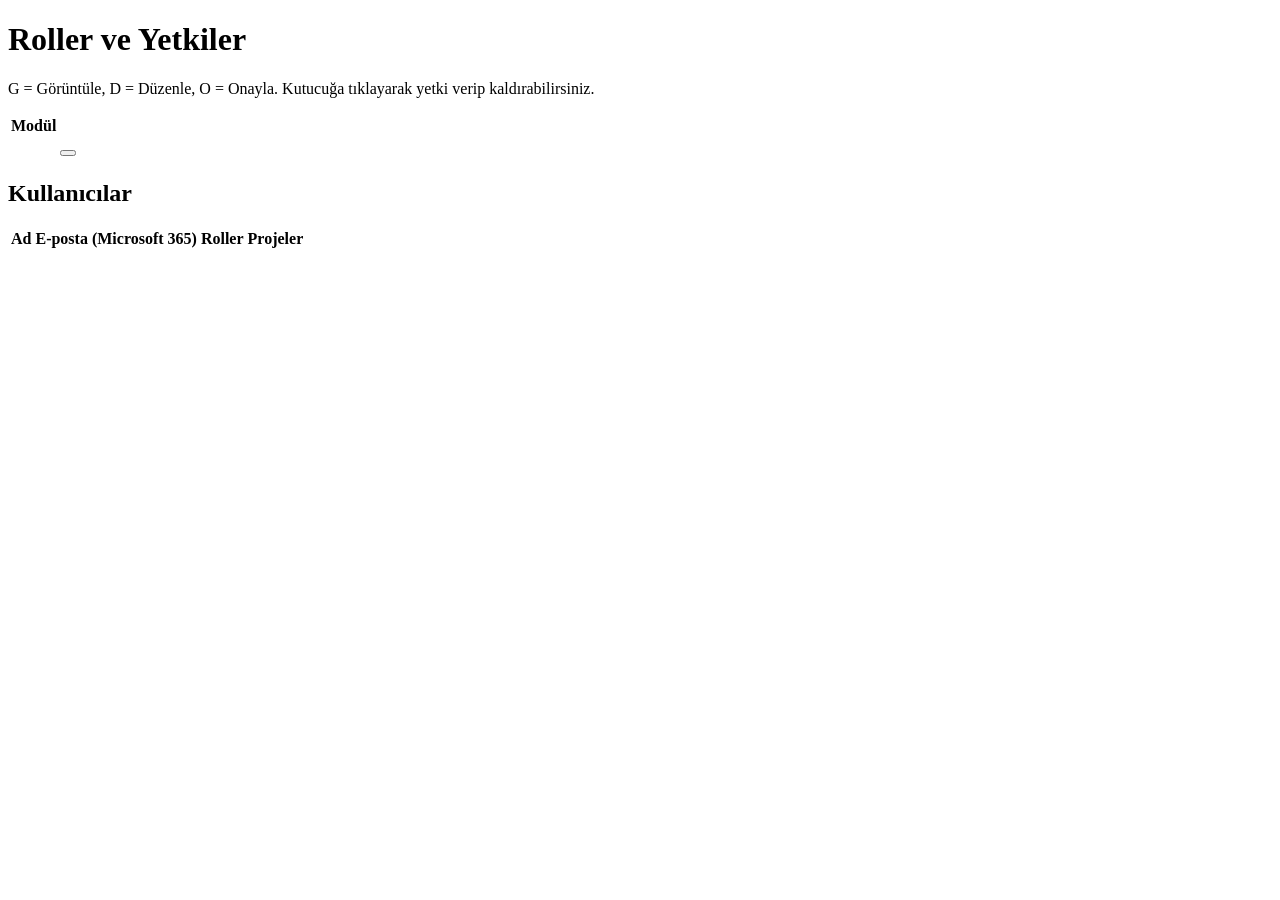
<file: src/main/resources/templates/admin-roles.html>
<!DOCTYPE html>
<html xmlns:th="http://www.thymeleaf.org" xmlns:sec="http://www.thymeleaf.org/extras/spring-security">
<head th:replace="~{fragments/layout :: head('Roller ve Yetkiler')}"></head>
<body>
<div class="app">
    <aside th:replace="~{fragments/layout :: sidebar('roles')}"></aside>
    <main class="main">
        <header th:replace="~{fragments/layout :: topbar}"></header>
        <div class="content">
            <div th:replace="~{fragments/layout :: flash}"></div>
            <h1>Roller ve Yetkiler</h1>
            <p class="sub">G = Görüntüle, D = Düzenle, O = Onayla. Kutucuğa tıklayarak yetki verip kaldırabilirsiniz.</p>
            <div class="card" style="overflow-x:auto">
                <table class="matrix">
                    <tr>
                        <th>Modül</th>
                        <th th:each="r : ${roles}" th:text="${r.name}" style="font-size:11px;min-width:90px"></th>
                    </tr>
                    <tr th:each="m : ${modules}">
                        <td th:text="${m.label}"></td>
                        <td th:each="r : ${roles}" style="white-space:nowrap">
                            <form th:each="a : ${actions}" th:action="@{/admin/roles/{id}/toggle(id=${r.id})}" method="post" style="display:inline">
                                <input type="hidden" name="permission" th:value="${m.name() + ':' + a.name()}">
                                <button class="dot" th:classappend="${r.permissions.contains(m.name() + ':' + a.name())} ? 'on'"
                                        th:title="${m.label + ' - ' + a.label}"
                                        th:text="${a.name() == 'VIEW'} ? 'G' : (${a.name() == 'EDIT'} ? 'D' : 'O')"
                                        sec:authorize="hasAuthority('YONETIM:EDIT')"></button>
                            </form>
                        </td>
                    </tr>
                </table>
            </div>
            <div class="card">
                <h2>Kullanıcılar</h2>
                <table>
                    <tr><th>Ad</th><th>E-posta (Microsoft 365)</th><th>Roller</th><th>Projeler</th></tr>
                    <tr th:each="u : ${users}">
                        <td th:text="${u.displayName}"></td>
                        <td th:text="${u.email}"></td>
                        <td><span class="badge" th:each="r : ${u.roles}" th:text="${r.name}"></span></td>
                        <td><span class="badge" th:each="p : ${u.projects}" th:text="${p.code}"></span></td>
                    </tr>
                </table>
            </div>
        </div>
    </main>
</div>
</body>
</html>
</file>
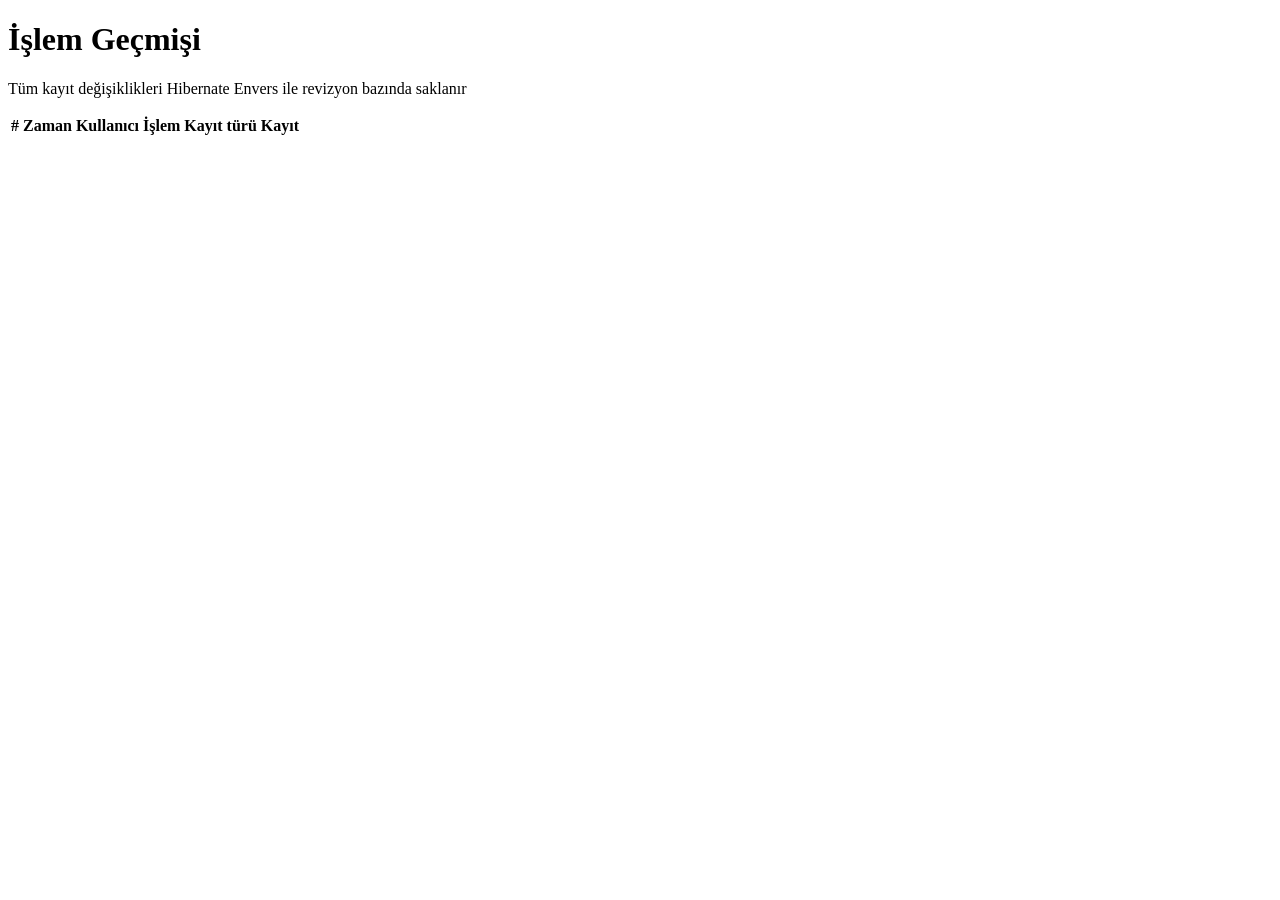
<file: src/main/resources/templates/audit.html>
<!DOCTYPE html>
<html xmlns:th="http://www.thymeleaf.org">
<head th:replace="~{fragments/layout :: head('İşlem Geçmişi')}"></head>
<body>
<div class="app">
    <aside th:replace="~{fragments/layout :: sidebar('audit')}"></aside>
    <main class="main">
        <header th:replace="~{fragments/layout :: topbar}"></header>
        <div class="content">
            <h1>İşlem Geçmişi</h1>
            <p class="sub">Tüm kayıt değişiklikleri Hibernate Envers ile revizyon bazında saklanır</p>
            <div class="card">
                <table>
                    <tr><th>#</th><th>Zaman</th><th>Kullanıcı</th><th>İşlem</th><th>Kayıt türü</th><th>Kayıt</th></tr>
                    <tr th:each="e : ${entries}">
                        <td class="muted" th:text="${e.revision}"></td>
                        <td th:text="${@fmt.dt(e.when)}"></td>
                        <td th:text="${e.user}"></td>
                        <td><span class="badge" th:text="${e.action}"></span></td>
                        <td th:text="${e.entity}"></td>
                        <td th:text="${e.label}"></td>
                    </tr>
                </table>
            </div>
        </div>
    </main>
</div>
</body>
</html>
</file>
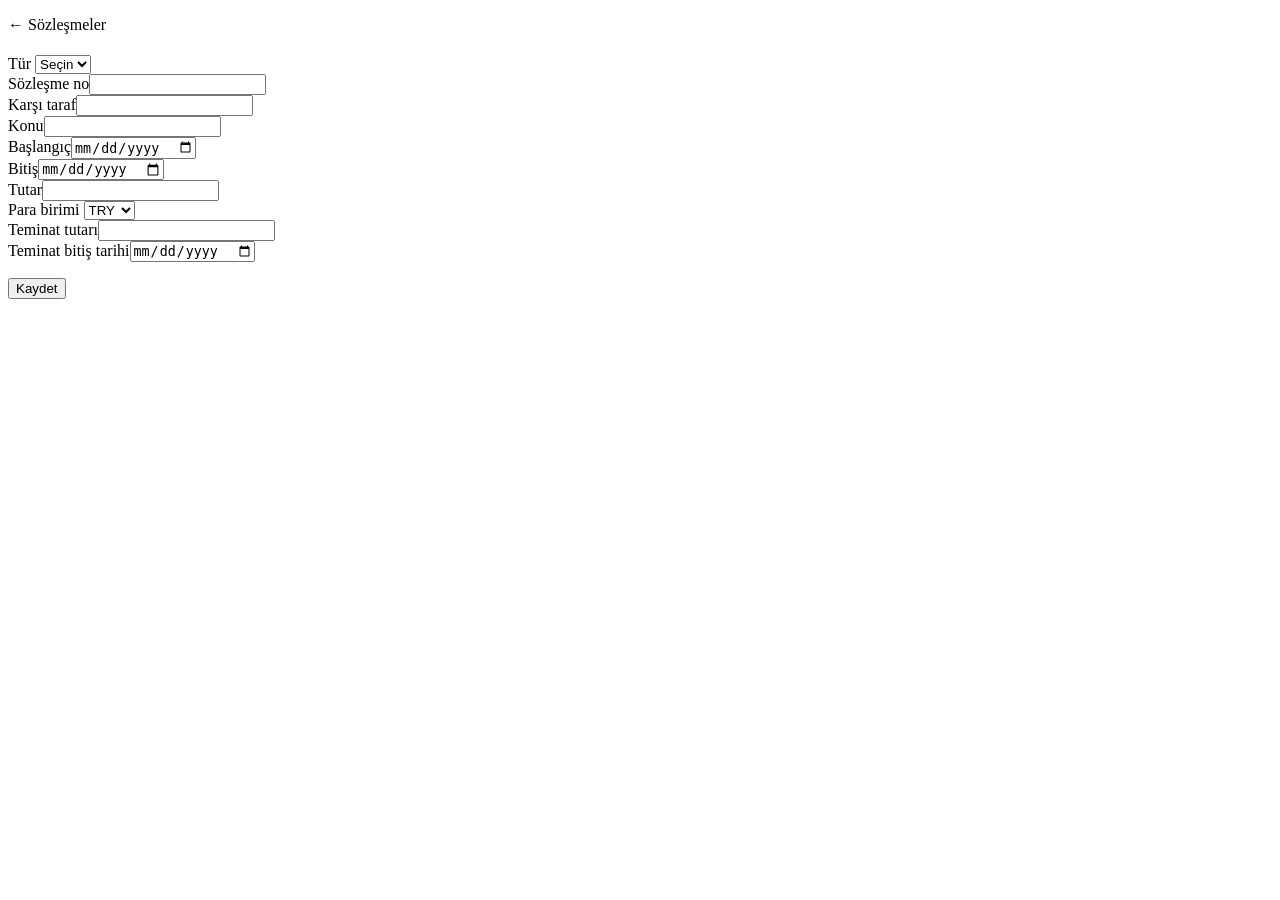
<file: src/main/resources/templates/contract-form.html>
<!DOCTYPE html>
<html xmlns:th="http://www.thymeleaf.org">
<head th:replace="~{fragments/layout :: head('Sözleşme')}"></head>
<body>
<div class="app">
    <aside th:replace="~{fragments/layout :: sidebar('contracts')}"></aside>
    <main class="main">
        <header th:replace="~{fragments/layout :: topbar}"></header>
        <div class="content">
            <p><a th:href="@{/contracts}">← Sözleşmeler</a></p>
            <h1 th:text="${contract.id == null} ? 'Yeni sözleşme' : 'Sözleşme düzenle'"></h1>
            <div class="card" style="max-width:760px">
                <form th:action="@{/contracts/save}" th:object="${contract}" method="post">
                    <input type="hidden" th:field="*{id}">
                    <div class="form-row">
                        <div><label>Tür</label>
                            <select th:field="*{type}">
                                <option value="">Seçin</option>
                                <option th:each="t : ${types}" th:value="${t}" th:text="${t.label}"></option>
                            </select>
                            <div class="err-text" th:if="${#fields.hasErrors('type')}" th:errors="*{type}"></div>
                        </div>
                        <div><label>Sözleşme no</label><input th:field="*{contractNo}">
                            <div class="err-text" th:if="${#fields.hasErrors('contractNo')}" th:errors="*{contractNo}"></div></div>
                    </div>
                    <label>Karşı taraf</label><input th:field="*{counterparty}">
                    <div class="err-text" th:if="${#fields.hasErrors('counterparty')}" th:errors="*{counterparty}"></div>
                    <label>Konu</label><input th:field="*{title}">
                    <div class="err-text" th:if="${#fields.hasErrors('title')}" th:errors="*{title}"></div>
                    <div class="form-row">
                        <div><label>Başlangıç</label><input type="date" th:field="*{startDate}"></div>
                        <div><label>Bitiş</label><input type="date" th:field="*{endDate}"></div>
                        <div><label>Tutar</label><input type="number" step="0.01" th:field="*{amount}"></div>
                        <div><label>Para birimi</label>
                            <select th:field="*{currency}"><option>TRY</option><option>USD</option><option>EUR</option></select></div>
                        <div><label>Teminat tutarı</label><input type="number" step="0.01" th:field="*{guaranteeAmount}"></div>
                        <div><label>Teminat bitiş tarihi</label><input type="date" th:field="*{guaranteeExpiry}"></div>
                    </div>
                    <p><button class="btn">Kaydet</button></p>
                </form>
            </div>
        </div>
    </main>
</div>
</body>
</html>
</file>
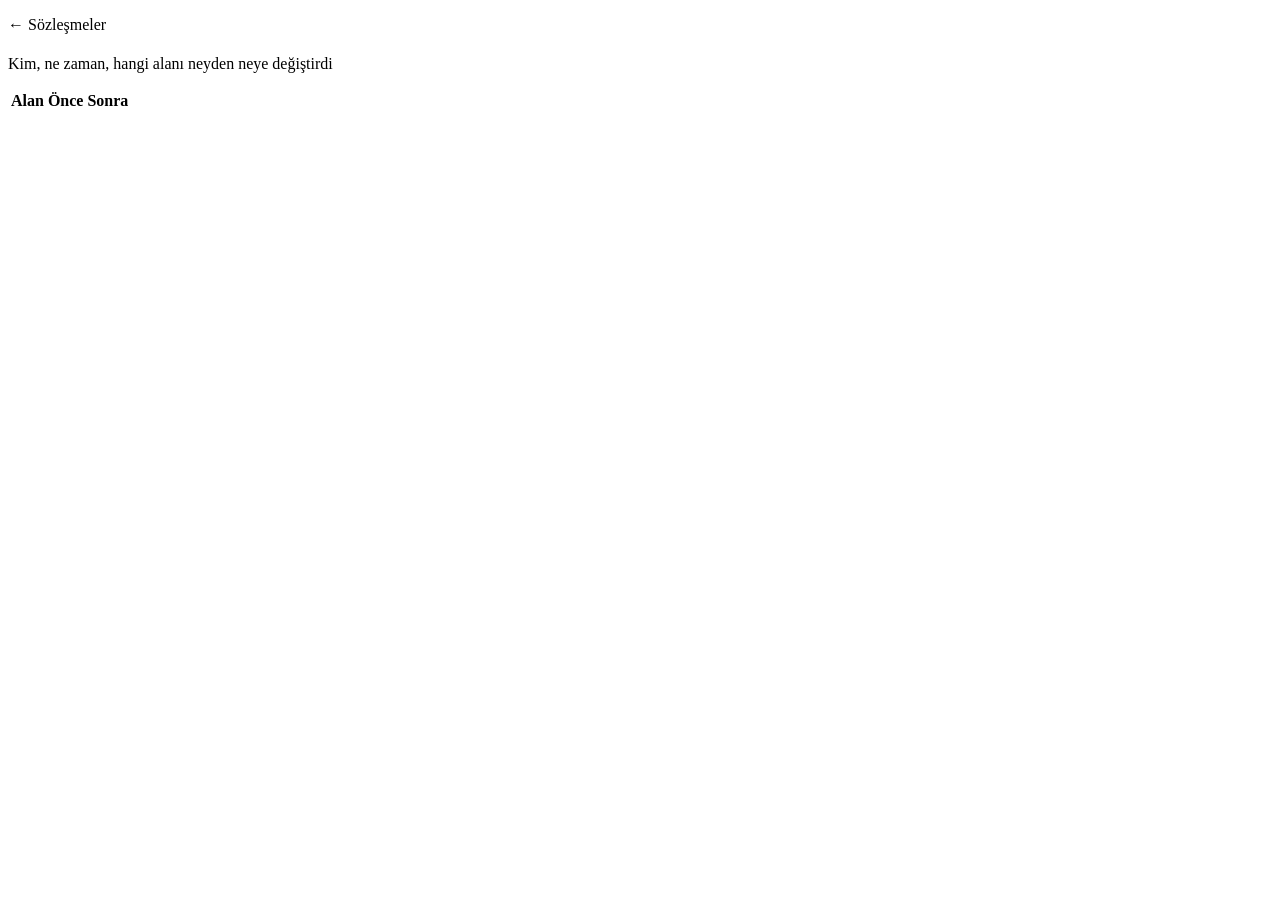
<file: src/main/resources/templates/contract-history.html>
<!DOCTYPE html>
<html xmlns:th="http://www.thymeleaf.org">
<head th:replace="~{fragments/layout :: head('Sözleşme Geçmişi')}"></head>
<body>
<div class="app">
    <aside th:replace="~{fragments/layout :: sidebar('contracts')}"></aside>
    <main class="main">
        <header th:replace="~{fragments/layout :: topbar}"></header>
        <div class="content">
            <p><a th:href="@{/contracts}">← Sözleşmeler</a></p>
            <h1 th:text="${contract.contractNo} + ' · değişiklik geçmişi'"></h1>
            <p class="sub">Kim, ne zaman, hangi alanı neyden neye değiştirdi</p>
            <div class="card" th:each="h : ${history}">
                <p><span class="badge" th:text="${h.action}"></span> <b th:text="${h.user}"></b>
                    <span class="muted" th:text="${@fmt.dt(h.when)}"></span></p>
                <table th:if="${!h.changes.isEmpty()}">
                    <tr><th>Alan</th><th>Önce</th><th>Sonra</th></tr>
                    <tr th:each="ch : ${h.changes}">
                        <td th:text="${ch.field}"></td>
                        <td class="muted" th:text="${@fmt.any(ch.before)}"></td>
                        <td th:text="${@fmt.any(ch.after)}"></td>
                    </tr>
                </table>
            </div>
        </div>
    </main>
</div>
</body>
</html>
</file>
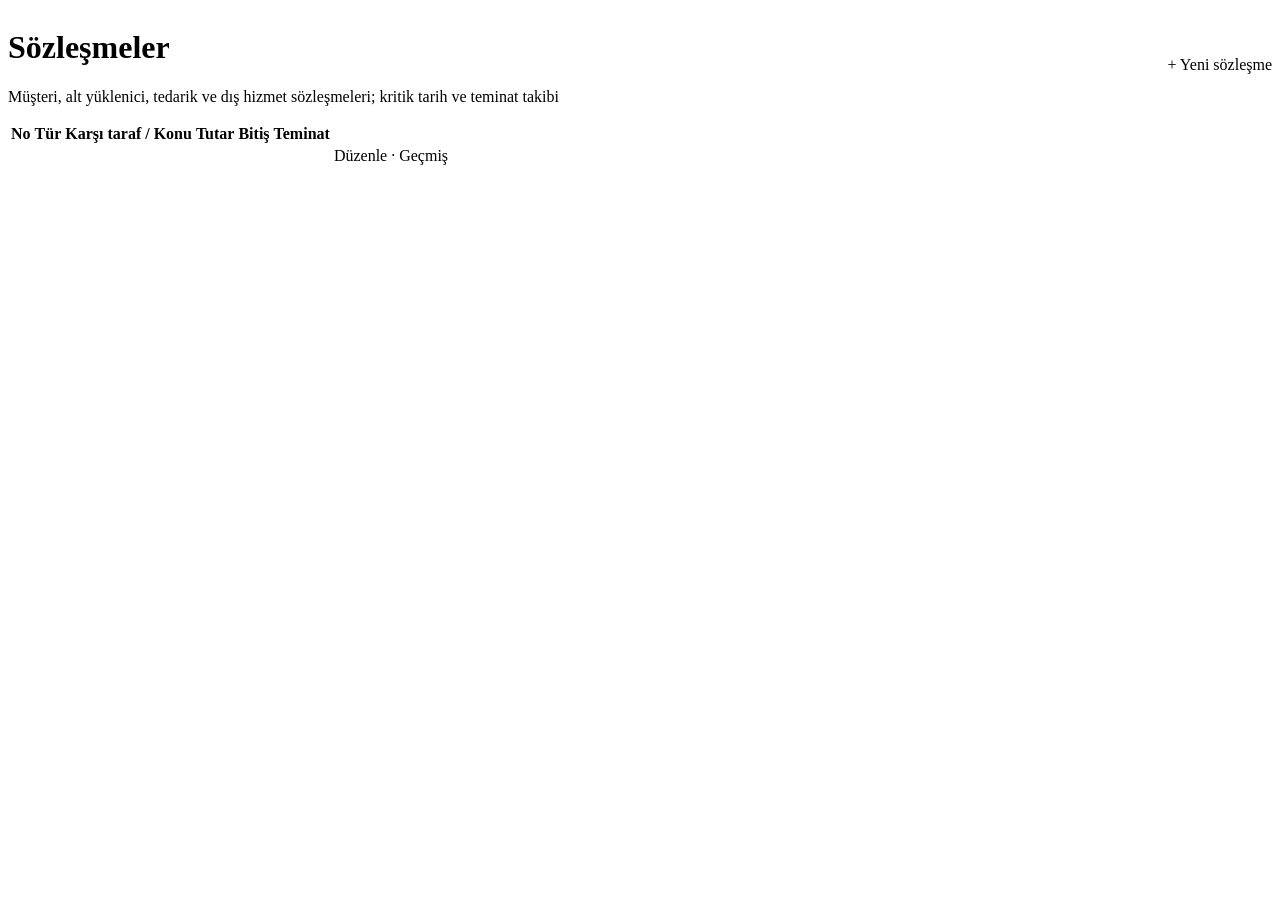
<file: src/main/resources/templates/contracts.html>
<!DOCTYPE html>
<html xmlns:th="http://www.thymeleaf.org" xmlns:sec="http://www.thymeleaf.org/extras/spring-security">
<head th:replace="~{fragments/layout :: head('Sözleşmeler')}"></head>
<body>
<div class="app">
    <aside th:replace="~{fragments/layout :: sidebar('contracts')}"></aside>
    <main class="main">
        <header th:replace="~{fragments/layout :: topbar}"></header>
        <div class="content">
            <div th:replace="~{fragments/layout :: flash}"></div>
            <div style="display:flex;justify-content:space-between;align-items:center">
                <div><h1>Sözleşmeler</h1><p class="sub">Müşteri, alt yüklenici, tedarik ve dış hizmet sözleşmeleri; kritik tarih ve teminat takibi</p></div>
                <a class="btn" sec:authorize="hasAuthority('SOZLESME:EDIT')" th:href="@{/contracts/new}">+ Yeni sözleşme</a>
            </div>
            <div class="card">
                <table>
                    <tr><th>No</th><th>Tür</th><th>Karşı taraf / Konu</th><th>Tutar</th><th>Bitiş</th><th>Teminat</th><th></th></tr>
                    <tr th:each="c : ${contracts}">
                        <td><b th:text="${c.contractNo}"></b></td>
                        <td><span class="badge" th:text="${c.type.label}"></span></td>
                        <td><span th:text="${c.counterparty}"></span><br><span class="muted" th:text="${c.title}"></span></td>
                        <td th:text="${@fmt.money(c.amount)} + ' ' + ${c.currency}"></td>
                        <td>
                            <span th:text="${@fmt.d(c.endDate)}"></span>
                            <span class="badge b-warn" th:if="${c.endDate != null and @fmt.daysLeft(c.endDate) >= 0 and @fmt.daysLeft(c.endDate) <= 60}"
                                  th:text="${@fmt.daysLeft(c.endDate)} + ' gün'"></span>
                        </td>
                        <td>
                            <span th:text="${@fmt.money(c.guaranteeAmount)}"></span>
                            <span class="muted" th:if="${c.guaranteeExpiry}" th:text="'(' + ${@fmt.d(c.guaranteeExpiry)} + ')'"></span>
                        </td>
                        <td style="white-space:nowrap">
                            <a sec:authorize="hasAuthority('SOZLESME:EDIT')" th:href="@{/contracts/{id}/edit(id=${c.id})}">Düzenle</a> ·
                            <a th:href="@{/contracts/{id}/history(id=${c.id})}">Geçmiş</a>
                        </td>
                    </tr>
                </table>
            </div>
        </div>
    </main>
</div>
</body>
</html>
</file>
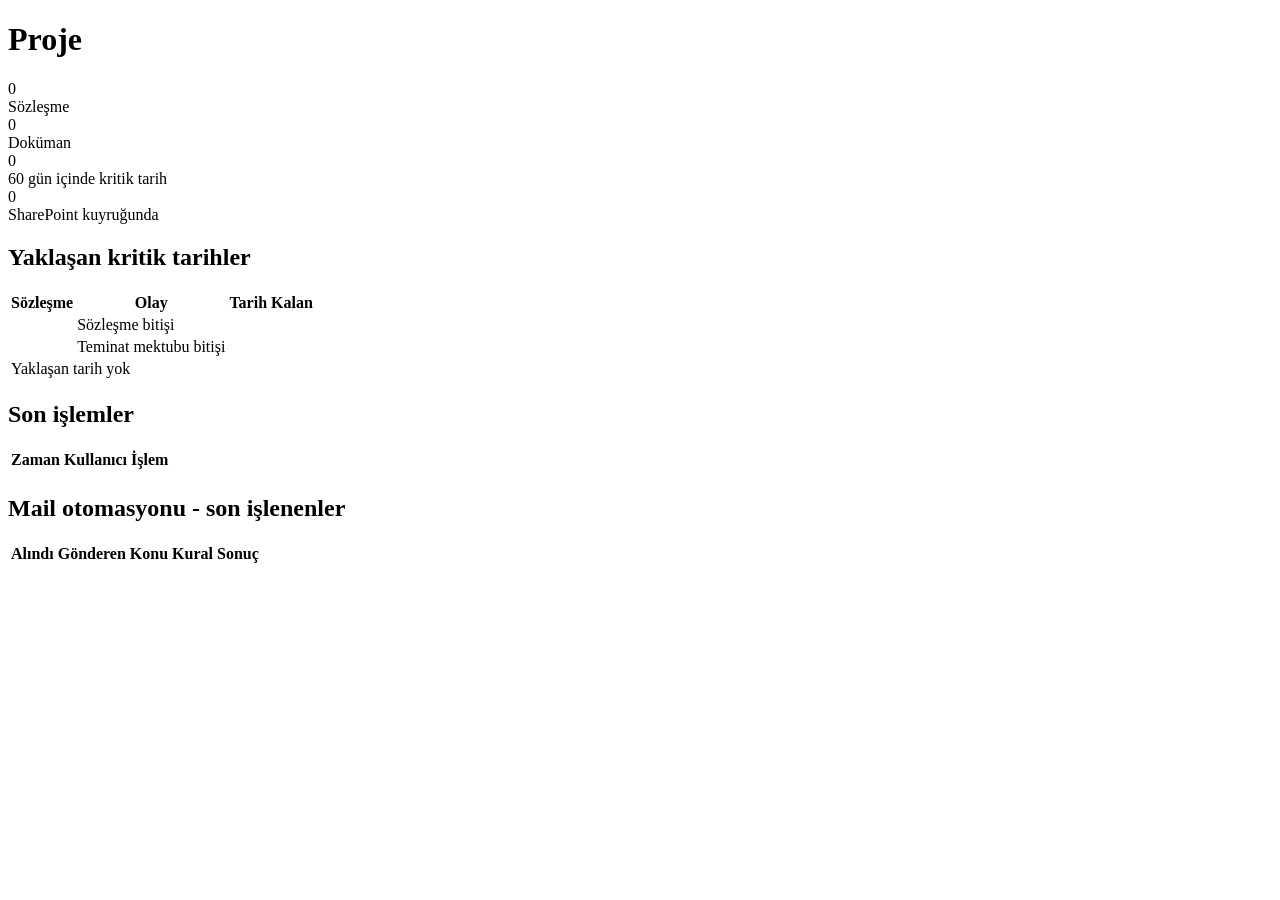
<file: src/main/resources/templates/dashboard.html>
<!DOCTYPE html>
<html xmlns:th="http://www.thymeleaf.org" xmlns:sec="http://www.thymeleaf.org/extras/spring-security">
<head th:replace="~{fragments/layout :: head('Gösterge Paneli')}"></head>
<body>
<div class="app">
    <aside th:replace="~{fragments/layout :: sidebar('dashboard')}"></aside>
    <main class="main">
        <header th:replace="~{fragments/layout :: topbar}"></header>
        <div class="content">
            <h1 th:text="${currentProject.name}">Proje</h1>
            <p class="sub" th:text="${currentProject.code} + ' · ' + ${@fmt.d(today)}"></p>

            <div class="grid g4">
                <div class="card kpi"><div class="v" th:text="${contractCount}">0</div><div class="l">Sözleşme</div></div>
                <div class="card kpi"><div class="v" th:text="${documentCount}">0</div><div class="l">Doküman</div></div>
                <div class="card kpi"><div class="v" th:text="${endingSoon.size() + guaranteesSoon.size()}">0</div><div class="l">60 gün içinde kritik tarih</div></div>
                <div class="card kpi"><div class="v" th:text="${pendingSync}">0</div><div class="l">SharePoint kuyruğunda</div></div>
            </div>

            <div class="grid g2">
                <div class="card">
                    <h2>Yaklaşan kritik tarihler</h2>
                    <table>
                        <tr><th>Sözleşme</th><th>Olay</th><th>Tarih</th><th>Kalan</th></tr>
                        <tr th:each="c : ${endingSoon}">
                            <td><b th:text="${c.contractNo}"></b> <span class="muted" th:text="${c.counterparty}"></span></td>
                            <td>Sözleşme bitişi</td>
                            <td th:text="${@fmt.d(c.endDate)}"></td>
                            <td><span class="badge" th:classappend="${@fmt.daysLeft(c.endDate) <= 30} ? 'b-bad' : 'b-warn'" th:text="${@fmt.daysLeft(c.endDate)} + ' gün'"></span></td>
                        </tr>
                        <tr th:each="c : ${guaranteesSoon}">
                            <td><b th:text="${c.contractNo}"></b> <span class="muted" th:text="${c.counterparty}"></span></td>
                            <td>Teminat mektubu bitişi</td>
                            <td th:text="${@fmt.d(c.guaranteeExpiry)}"></td>
                            <td><span class="badge" th:classappend="${@fmt.daysLeft(c.guaranteeExpiry) <= 30} ? 'b-bad' : 'b-warn'" th:text="${@fmt.daysLeft(c.guaranteeExpiry)} + ' gün'"></span></td>
                        </tr>
                        <tr th:if="${endingSoon.isEmpty() and guaranteesSoon.isEmpty()}"><td colspan="4" class="muted">Yaklaşan tarih yok</td></tr>
                    </table>
                </div>
                <div class="card">
                    <h2>Son işlemler</h2>
                    <table>
                        <tr><th>Zaman</th><th>Kullanıcı</th><th>İşlem</th></tr>
                        <tr th:each="e : ${recentAudit}">
                            <td th:text="${@fmt.dt(e.when)}"></td>
                            <td th:text="${e.user}"></td>
                            <td><span class="badge" th:text="${e.action}"></span> <span th:text="${e.entity} + ': ' + ${e.label}"></span></td>
                        </tr>
                    </table>
                </div>
            </div>

            <div class="card" sec:authorize="hasAuthority('MAIL:VIEW')">
                <h2>Mail otomasyonu - son işlenenler</h2>
                <table>
                    <tr><th>Alındı</th><th>Gönderen</th><th>Konu</th><th>Kural</th><th>Sonuç</th></tr>
                    <tr th:each="l : ${mailLogs}">
                        <td th:text="${@fmt.dt(l.receivedAt)}"></td>
                        <td th:text="${l.sender}"></td>
                        <td th:text="${l.subject}"></td>
                        <td th:text="${l.matchedRule != null ? l.matchedRule : '-'}"></td>
                        <td th:text="${l.actionResult}"></td>
                    </tr>
                </table>
            </div>
        </div>
    </main>
</div>
</body>
</html>
</file>
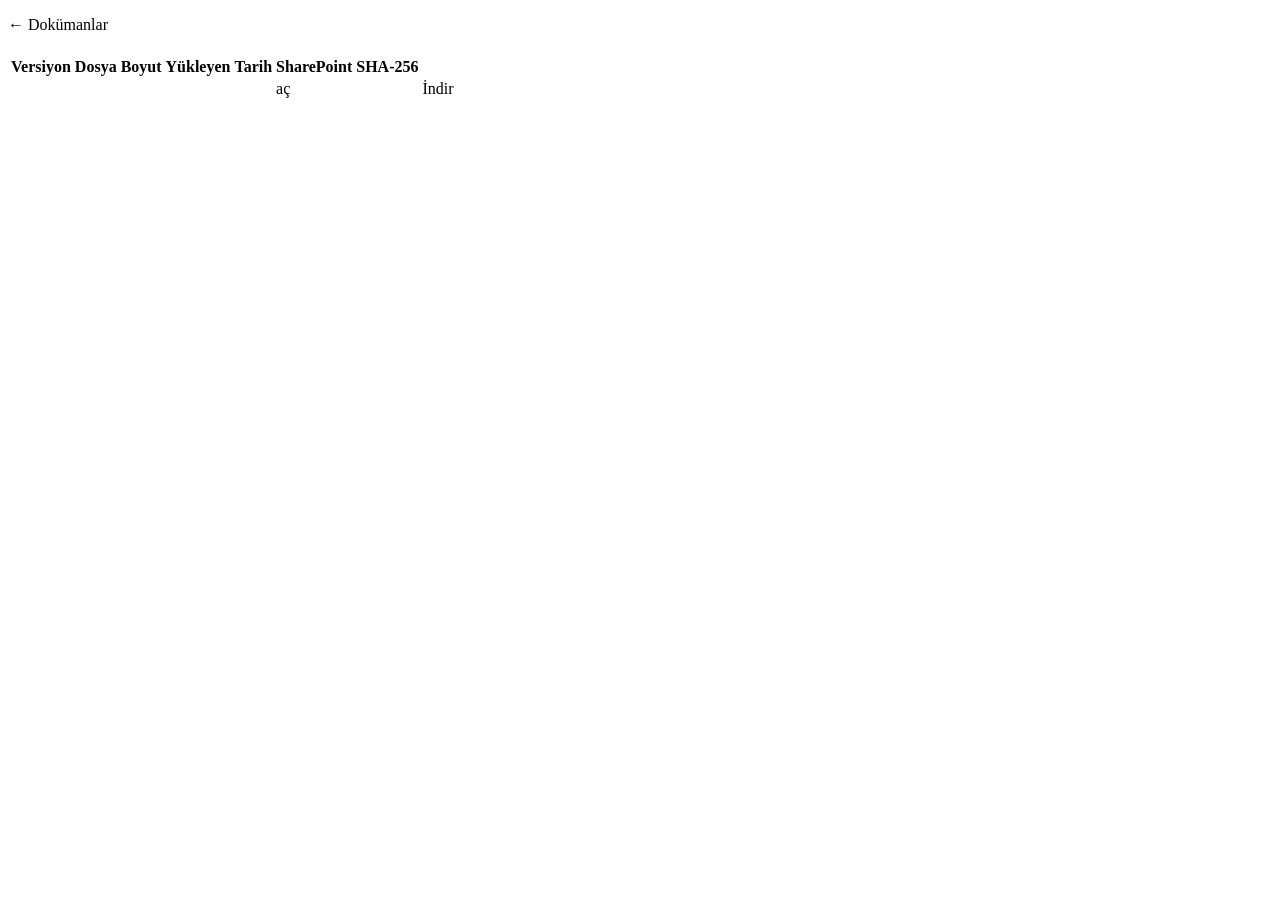
<file: src/main/resources/templates/document-detail.html>
<!DOCTYPE html>
<html xmlns:th="http://www.thymeleaf.org">
<head th:replace="~{fragments/layout :: head('Doküman')}"></head>
<body>
<div class="app">
    <aside th:replace="~{fragments/layout :: sidebar('documents')}"></aside>
    <main class="main">
        <header th:replace="~{fragments/layout :: topbar}"></header>
        <div class="content">
            <p><a th:href="@{/documents}">← Dokümanlar</a></p>
            <h1 th:text="${doc.title}"></h1>
            <p class="sub" th:text="${doc.folderPath}"></p>
            <div class="card">
                <table>
                    <tr><th>Versiyon</th><th>Dosya</th><th>Boyut</th><th>Yükleyen</th><th>Tarih</th><th>SharePoint</th><th>SHA-256</th><th></th></tr>
                    <tr th:each="v : ${versions}">
                        <td><b th:text="'v' + ${v.versionNo}"></b></td>
                        <td th:text="${v.fileName}"></td>
                        <td th:text="${@fmt.size(v.sizeBytes)}"></td>
                        <td th:text="${v.uploadedBy}"></td>
                        <td th:text="${@fmt.dt(v.uploadedAt)}"></td>
                        <td>
                            <span class="badge" th:classappend="${v.syncStatus.name() == 'SYNCED'} ? 'b-ok' : (${v.syncStatus.name() == 'FAILED'} ? 'b-bad' : '')"
                                  th:text="${v.syncStatus.label}"></span>
                            <a th:if="${v.webUrl}" th:href="${v.webUrl}" target="_blank">aç</a>
                        </td>
                        <td class="muted" style="font-family:monospace;font-size:11px" th:text="${#strings.substring(v.sha256,0,12)} + '…'"></td>
                        <td><a th:href="@{/documents/versions/{id}/download(id=${v.id})}">İndir</a></td>
                    </tr>
                </table>
            </div>
        </div>
    </main>
</div>
</body>
</html>
</file>
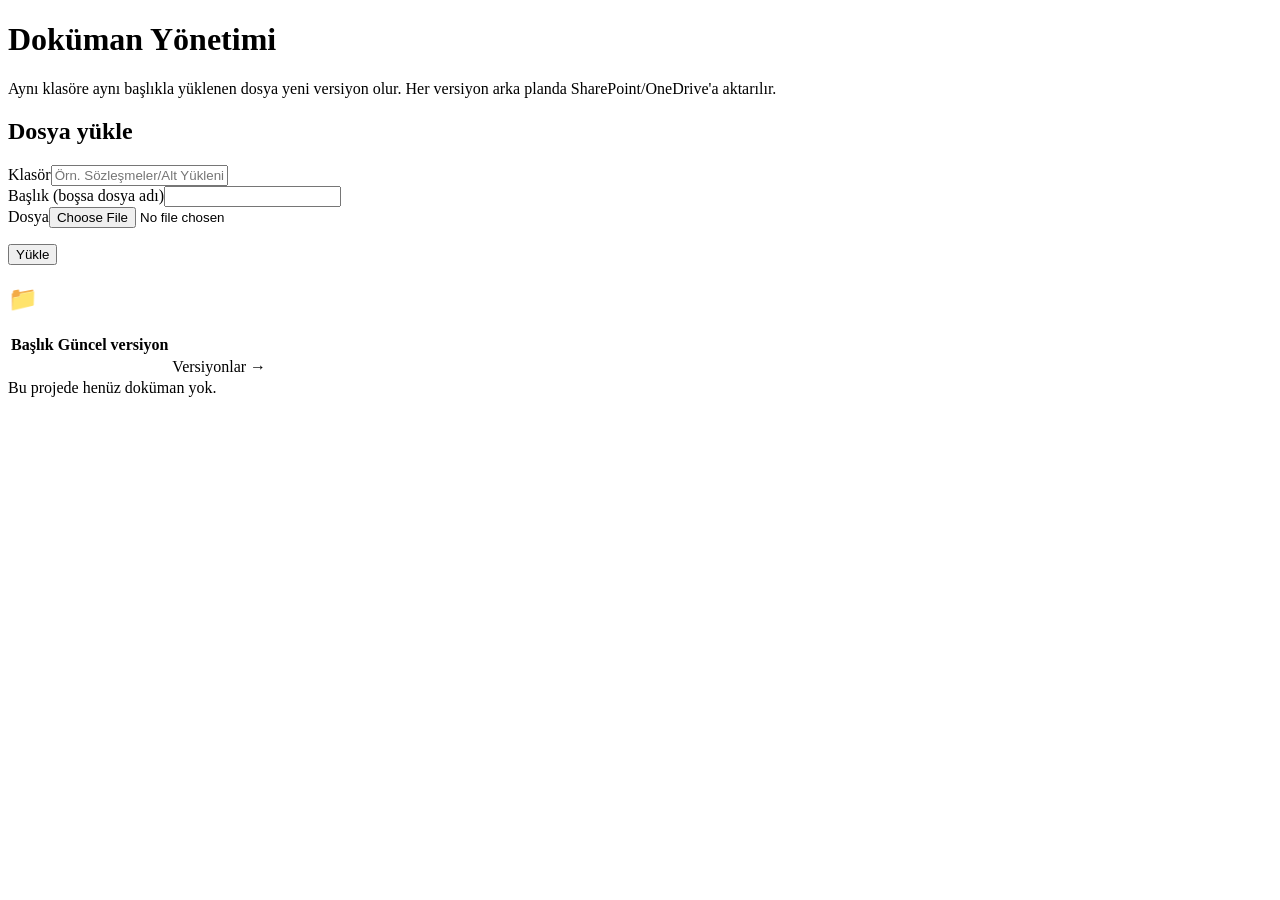
<file: src/main/resources/templates/documents.html>
<!DOCTYPE html>
<html xmlns:th="http://www.thymeleaf.org" xmlns:sec="http://www.thymeleaf.org/extras/spring-security">
<head th:replace="~{fragments/layout :: head('Dokümanlar')}"></head>
<body>
<div class="app">
    <aside th:replace="~{fragments/layout :: sidebar('documents')}"></aside>
    <main class="main">
        <header th:replace="~{fragments/layout :: topbar}"></header>
        <div class="content">
            <div th:replace="~{fragments/layout :: flash}"></div>
            <h1>Doküman Yönetimi</h1>
            <p class="sub">Aynı klasöre aynı başlıkla yüklenen dosya yeni versiyon olur. Her versiyon arka planda SharePoint/OneDrive'a aktarılır.</p>

            <div class="card" sec:authorize="hasAuthority('DOKUMAN:EDIT')">
                <h2>Dosya yükle</h2>
                <form th:action="@{/documents}" method="post" enctype="multipart/form-data">
                    <div class="form-row">
                        <div><label>Klasör</label><input name="folder" placeholder="Örn. Sözleşmeler/Alt Yüklenici" required></div>
                        <div><label>Başlık (boşsa dosya adı)</label><input name="title"></div>
                    </div>
                    <label>Dosya</label><input type="file" name="file" required>
                    <p><button class="btn">Yükle</button></p>
                </form>
            </div>

            <div class="card" th:each="f : ${folders}">
                <h2>📁 <span th:text="${f.key}"></span></h2>
                <table>
                    <tr><th>Başlık</th><th>Güncel versiyon</th><th></th></tr>
                    <tr th:each="d : ${f.value}">
                        <td th:text="${d.title}"></td>
                        <td><span class="badge" th:text="'v' + ${d.currentVersion}"></span></td>
                        <td><a th:href="@{/documents/{id}(id=${d.id})}">Versiyonlar →</a></td>
                    </tr>
                </table>
            </div>
            <div class="card muted" th:if="${folders.isEmpty()}">Bu projede henüz doküman yok.</div>
        </div>
    </main>
</div>
</body>
</html>
</file>
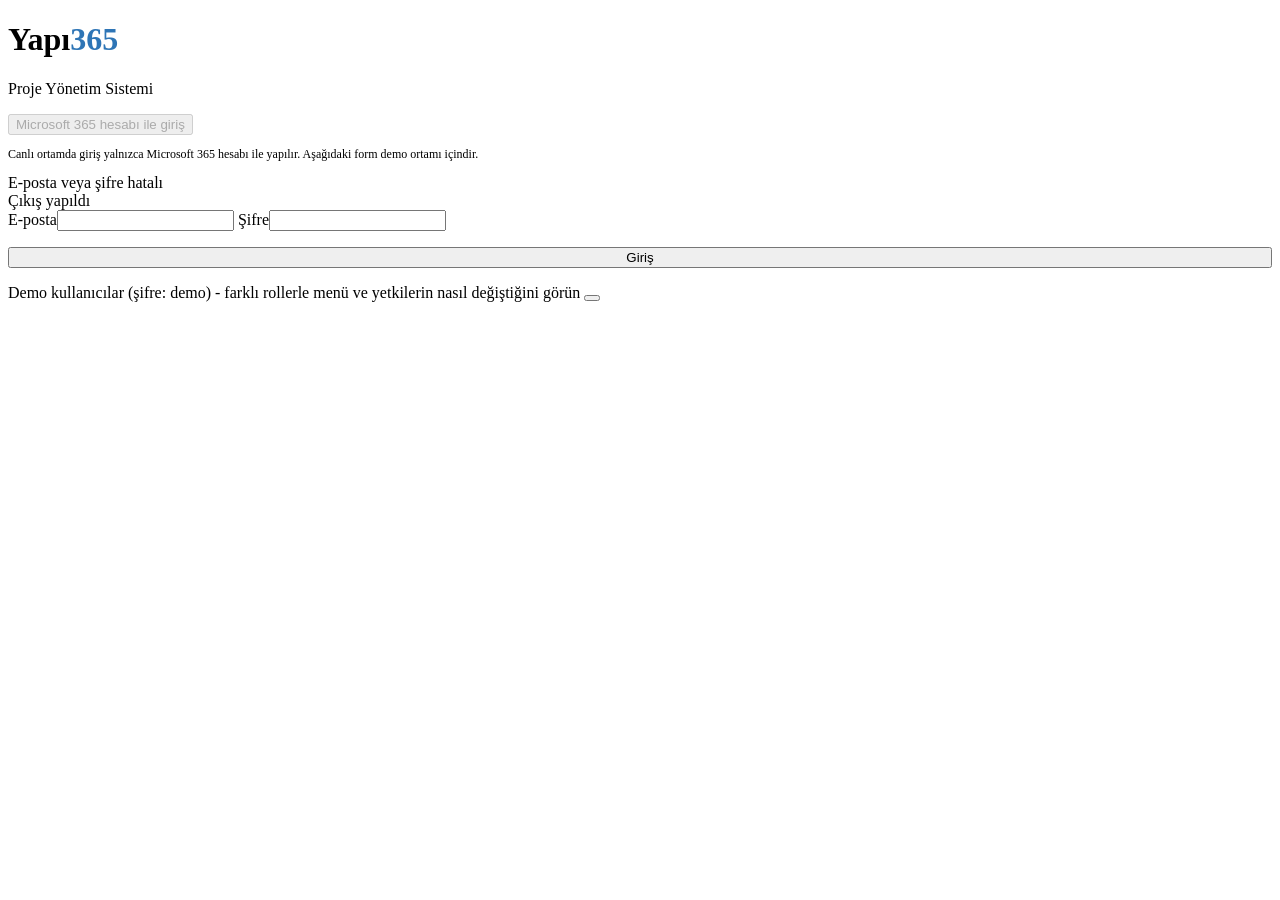
<file: src/main/resources/templates/login.html>
<!DOCTYPE html>
<html xmlns:th="http://www.thymeleaf.org">
<head th:replace="~{fragments/layout :: head('Giriş')}"></head>
<body>
<div class="login">
    <div class="box">
        <h1>Yapı<span style="color:#2e75b6">365</span></h1>
        <p class="sub">Proje Yönetim Sistemi</p>

        <button class="ms" type="button" disabled title="Canlı ortamda 'entra' profili ile aktif olur">
            <i><b style="background:#f25022"></b><b style="background:#7fba00"></b><b style="background:#00a4ef"></b><b style="background:#ffb900"></b></i>
            Microsoft 365 hesabı ile giriş
        </button>
        <p class="muted" style="font-size:12px">Canlı ortamda giriş yalnızca Microsoft 365 hesabı ile yapılır. Aşağıdaki form demo ortamı içindir.</p>

        <div class="flash err" th:if="${param.error}">E-posta veya şifre hatalı</div>
        <div class="flash ok" th:if="${param.logout}">Çıkış yapıldı</div>

        <form th:action="@{/login}" method="post" id="f">
            <label>E-posta</label><input name="username" id="u" required>
            <label>Şifre</label><input name="password" id="p" type="password" required>
            <p><button class="btn" style="width:100%">Giriş</button></p>
        </form>

        <div class="demo-users">
            <label>Demo kullanıcılar (şifre: demo) - farklı rollerle menü ve yetkilerin nasıl değiştiğini görün</label>
            <button type="button" class="btn sec sm" th:each="u : ${demoUsers}"
                    th:attr="data-email=${u.email}"
                    onclick="document.getElementById('u').value=this.dataset.email;document.getElementById('p').value='demo';document.getElementById('f').submit()">
                <b th:text="${u.displayName}"></b> <span class="muted" th:text="${u.email}"></span>
            </button>
        </div>
    </div>
</div>
</body>
</html>
</file>
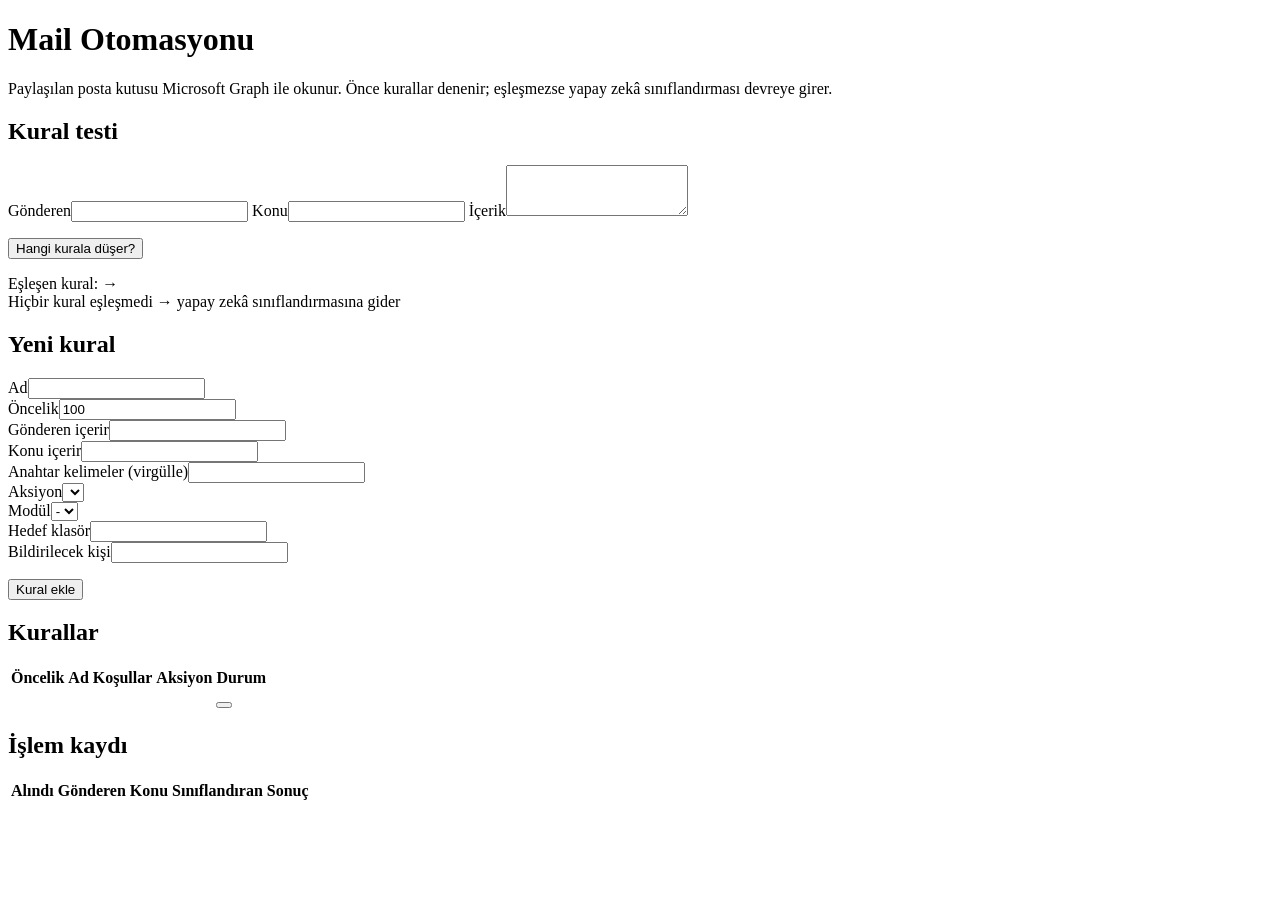
<file: src/main/resources/templates/mail.html>
<!DOCTYPE html>
<html xmlns:th="http://www.thymeleaf.org" xmlns:sec="http://www.thymeleaf.org/extras/spring-security">
<head th:replace="~{fragments/layout :: head('Mail Otomasyonu')}"></head>
<body>
<div class="app">
    <aside th:replace="~{fragments/layout :: sidebar('mail')}"></aside>
    <main class="main">
        <header th:replace="~{fragments/layout :: topbar}"></header>
        <div class="content">
            <div th:replace="~{fragments/layout :: flash}"></div>
            <h1>Mail Otomasyonu</h1>
            <p class="sub">Paylaşılan posta kutusu Microsoft Graph ile okunur. Önce kurallar denenir; eşleşmezse yapay zekâ sınıflandırması devreye girer.</p>

            <div class="grid g2">
                <div class="card">
                    <h2>Kural testi</h2>
                    <form th:action="@{/mail/test}" method="post">
                        <label>Gönderen</label><input name="sender" th:value="${testMail != null ? testMail.sender : 'muhasebe@demirkalip.com'}">
                        <label>Konu</label><input name="subject" th:value="${testMail != null ? testMail.subject : 'Kasım ayı hakediş raporu'}">
                        <label>İçerik</label><textarea name="body" rows="3" th:text="${testMail != null ? testMail.body : ''}"></textarea>
                        <p><button class="btn">Hangi kurala düşer?</button></p>
                    </form>
                    <div th:if="${tested}">
                        <div class="flash ok" th:if="${testResult != null}">
                            Eşleşen kural: <b th:text="${testResult.name}"></b> → <span th:text="${testResult.actionType.label}"></span>
                            <span th:if="${testResult.targetModule != null}" th:text="'(' + ${testResult.targetModule.label} + ')'"></span>
                        </div>
                        <div class="flash err" th:if="${testResult == null}">Hiçbir kural eşleşmedi → yapay zekâ sınıflandırmasına gider</div>
                    </div>
                </div>

                <div class="card" sec:authorize="hasAuthority('MAIL:EDIT')">
                    <h2>Yeni kural</h2>
                    <form th:action="@{/mail/rules}" method="post">
                        <div class="form-row">
                            <div><label>Ad</label><input name="name" required></div>
                            <div><label>Öncelik</label><input name="priority" type="number" value="100" required></div>
                            <div><label>Gönderen içerir</label><input name="senderContains"></div>
                            <div><label>Konu içerir</label><input name="subjectContains"></div>
                        </div>
                        <label>Anahtar kelimeler (virgülle)</label><input name="keywords">
                        <div class="form-row">
                            <div><label>Aksiyon</label><select name="actionType"><option th:each="a : ${actionTypes}" th:value="${a}" th:text="${a.label}"></option></select></div>
                            <div><label>Modül</label><select name="targetModule"><option value="">-</option><option th:each="m : ${modules}" th:value="${m}" th:text="${m.label}"></option></select></div>
                            <div><label>Hedef klasör</label><input name="targetFolder"></div>
                            <div><label>Bildirilecek kişi</label><input name="notifyEmail" type="email"></div>
                        </div>
                        <p><button class="btn">Kural ekle</button></p>
                    </form>
                </div>
            </div>

            <div class="card">
                <h2>Kurallar</h2>
                <table>
                    <tr><th>Öncelik</th><th>Ad</th><th>Koşullar</th><th>Aksiyon</th><th>Durum</th></tr>
                    <tr th:each="r : ${rules}">
                        <td th:text="${r.priority}"></td>
                        <td><b th:text="${r.name}"></b></td>
                        <td class="muted">
                            <div th:if="${r.senderContains}" th:text="'Gönderen ∋ ' + ${r.senderContains}"></div>
                            <div th:if="${r.subjectContains}" th:text="'Konu ∋ ' + ${r.subjectContains}"></div>
                            <div th:if="${r.keywords}" th:text="'Kelime: ' + ${r.keywords}"></div>
                        </td>
                        <td><span th:text="${r.actionType.label}"></span>
                            <span class="muted" th:if="${r.targetModule}" th:text="'· ' + ${r.targetModule.label}"></span>
                            <span class="muted" th:if="${r.targetFolder}" th:text="'· ' + ${r.targetFolder}"></span>
                            <span class="muted" th:if="${r.notifyEmail}" th:text="'· ' + ${r.notifyEmail}"></span></td>
                        <td>
                            <form th:action="@{/mail/rules/{id}/toggle(id=${r.id})}" method="post" sec:authorize="hasAuthority('MAIL:EDIT')">
                                <button class="btn sm" th:classappend="${!r.active} ? 'sec'" th:text="${r.active} ? 'Aktif' : 'Pasif'"></button>
                            </form>
                        </td>
                    </tr>
                </table>
            </div>

            <div class="card">
                <h2>İşlem kaydı</h2>
                <table>
                    <tr><th>Alındı</th><th>Gönderen</th><th>Konu</th><th>Sınıflandıran</th><th>Sonuç</th></tr>
                    <tr th:each="l : ${logs}">
                        <td th:text="${@fmt.dt(l.receivedAt)}"></td>
                        <td th:text="${l.sender}"></td>
                        <td th:text="${l.subject}"></td>
                        <td><span class="badge" th:text="${l.classifiedBy}"></span></td>
                        <td th:text="${l.actionResult}"></td>
                    </tr>
                </table>
            </div>
        </div>
    </main>
</div>
</body>
</html>
</file>
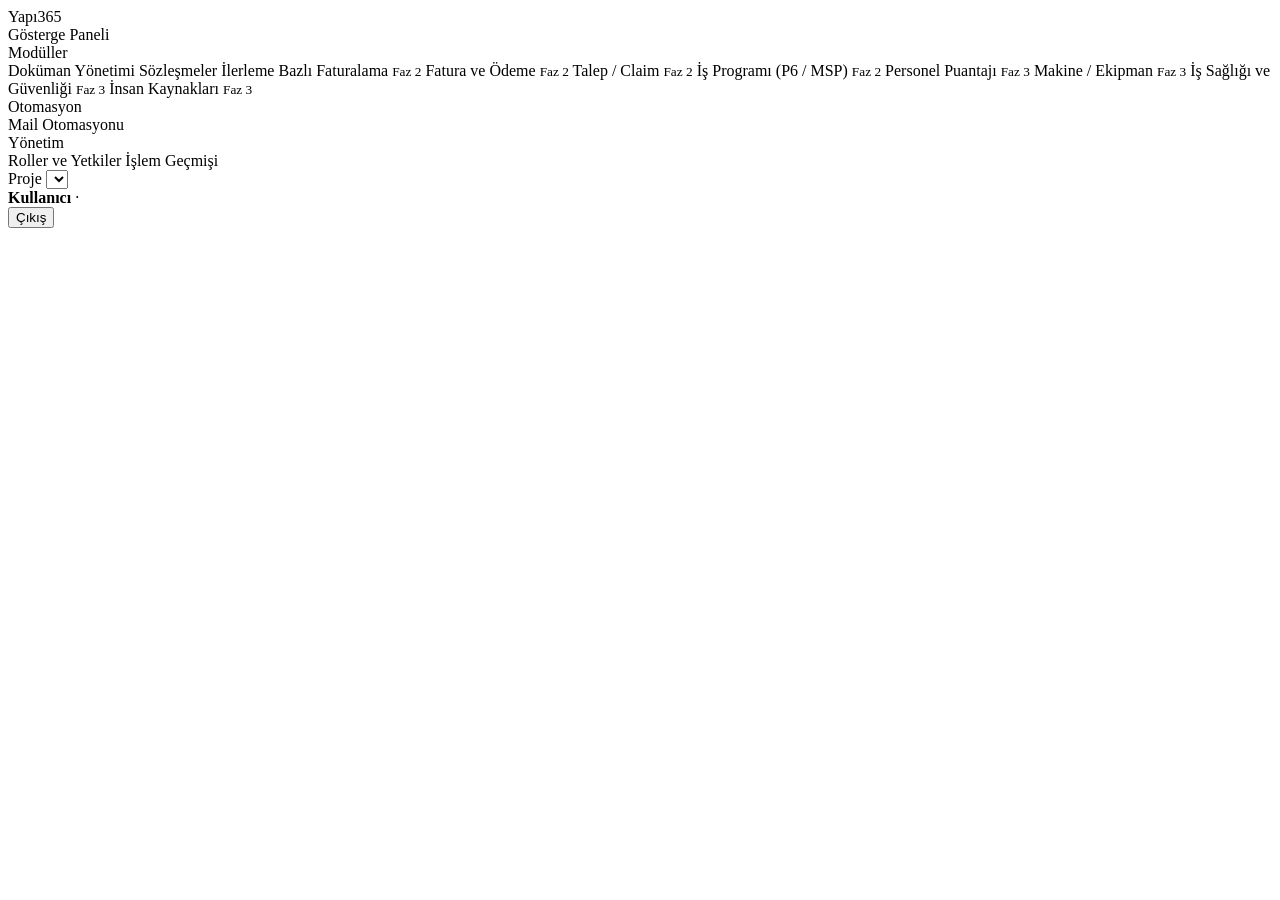
<file: src/main/resources/templates/fragments/layout.html>
<!DOCTYPE html>
<html xmlns:th="http://www.thymeleaf.org" xmlns:sec="http://www.thymeleaf.org/extras/spring-security">
<head th:fragment="head(title)">
    <meta charset="UTF-8">
    <meta name="viewport" content="width=device-width, initial-scale=1">
    <title th:text="${title} + ' · Yapı365'">Yapı365</title>
    <link rel="stylesheet" th:href="@{/css/app.css}">
</head>
<body>

<aside th:fragment="sidebar(active)" class="sidebar">
    <div class="logo">Yapı<span>365</span></div>
    <a th:href="@{/}" th:classappend="${active == 'dashboard'} ? 'active'">Gösterge Paneli</a>

    <div class="group">Modüller</div>
    <a sec:authorize="hasAuthority('DOKUMAN:VIEW')" th:href="@{/documents}" th:classappend="${active == 'documents'} ? 'active'">Doküman Yönetimi</a>
    <a sec:authorize="hasAuthority('SOZLESME:VIEW')" th:href="@{/contracts}" th:classappend="${active == 'contracts'} ? 'active'">Sözleşmeler</a>
    <span class="soon">İlerleme Bazlı Faturalama <small>Faz 2</small></span>
    <span class="soon">Fatura ve Ödeme <small>Faz 2</small></span>
    <span class="soon">Talep / Claim <small>Faz 2</small></span>
    <span class="soon">İş Programı (P6 / MSP) <small>Faz 2</small></span>
    <span class="soon">Personel Puantajı <small>Faz 3</small></span>
    <span class="soon">Makine / Ekipman <small>Faz 3</small></span>
    <span class="soon">İş Sağlığı ve Güvenliği <small>Faz 3</small></span>
    <span class="soon">İnsan Kaynakları <small>Faz 3</small></span>

    <div class="group">Otomasyon</div>
    <a sec:authorize="hasAuthority('MAIL:VIEW')" th:href="@{/mail}" th:classappend="${active == 'mail'} ? 'active'">Mail Otomasyonu</a>

    <div class="group" sec:authorize="hasAuthority('YONETIM:VIEW')">Yönetim</div>
    <a sec:authorize="hasAuthority('YONETIM:VIEW')" th:href="@{/admin/roles}" th:classappend="${active == 'roles'} ? 'active'">Roller ve Yetkiler</a>
    <a sec:authorize="hasAuthority('YONETIM:VIEW')" th:href="@{/admin/audit}" th:classappend="${active == 'audit'} ? 'active'">İşlem Geçmişi</a>
</aside>

<header th:fragment="topbar" class="topbar">
    <form th:action="@{/project/select}" method="post" th:if="${projects != null and !projects.isEmpty()}">
        <span class="muted">Proje</span>
        <select name="projectId" onchange="this.form.submit()" style="width:auto">
            <option th:each="p : ${projects}" th:value="${p.id}" th:text="${p.code + ' · ' + p.name}"
                    th:selected="${currentProject != null and p.id == currentProject.id}"></option>
        </select>
    </form>
    <div class="user" th:if="${me != null}">
        <span><b th:text="${me.displayName}">Kullanıcı</b> ·
            <span th:each="r, st : ${me.roles}" th:text="${r.name} + (${st.last} ? '' : ', ')"></span></span>
        <form th:action="@{/logout}" method="post"><button class="btn sec sm">Çıkış</button></form>
    </div>
</header>

<div th:fragment="flash">
    <div class="flash ok" th:if="${message}" th:text="${message}"></div>
    <div class="flash err" th:if="${error}" th:text="${error}"></div>
</div>

</body>
</html>
</file>
